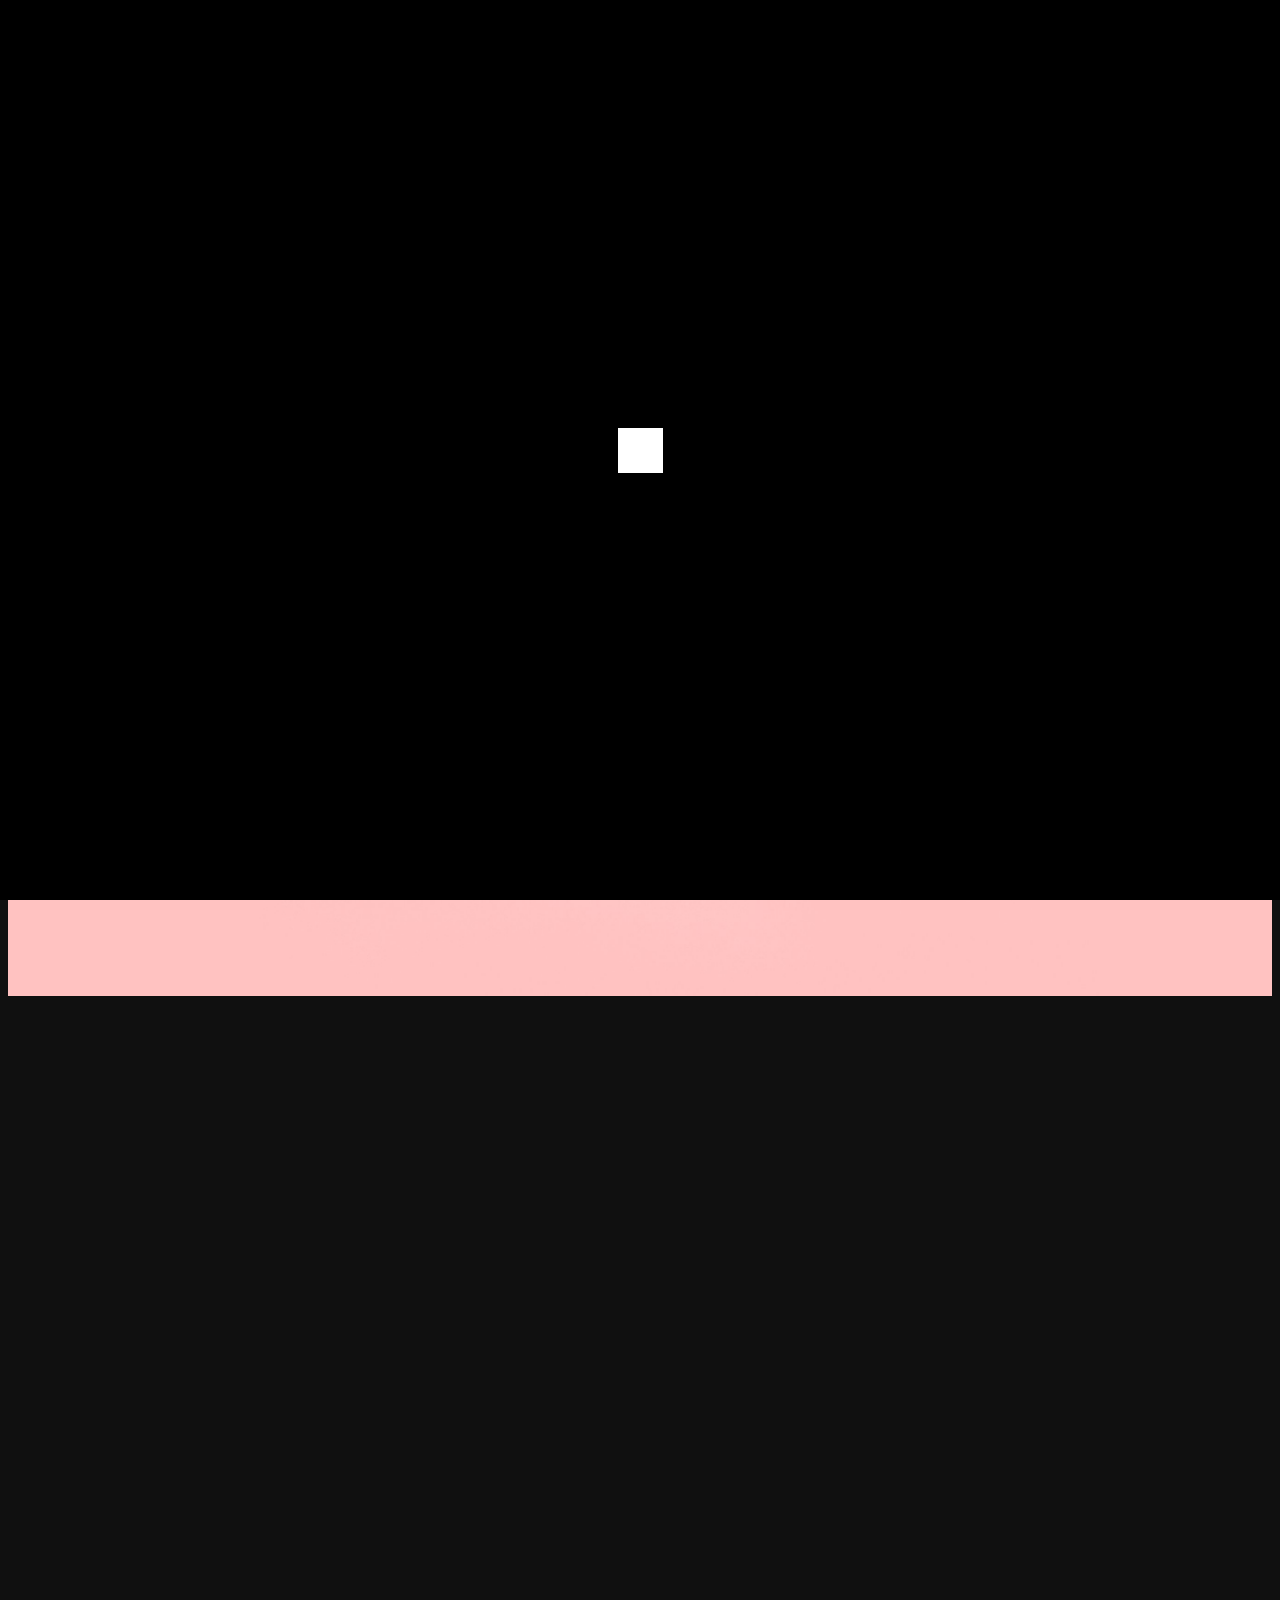
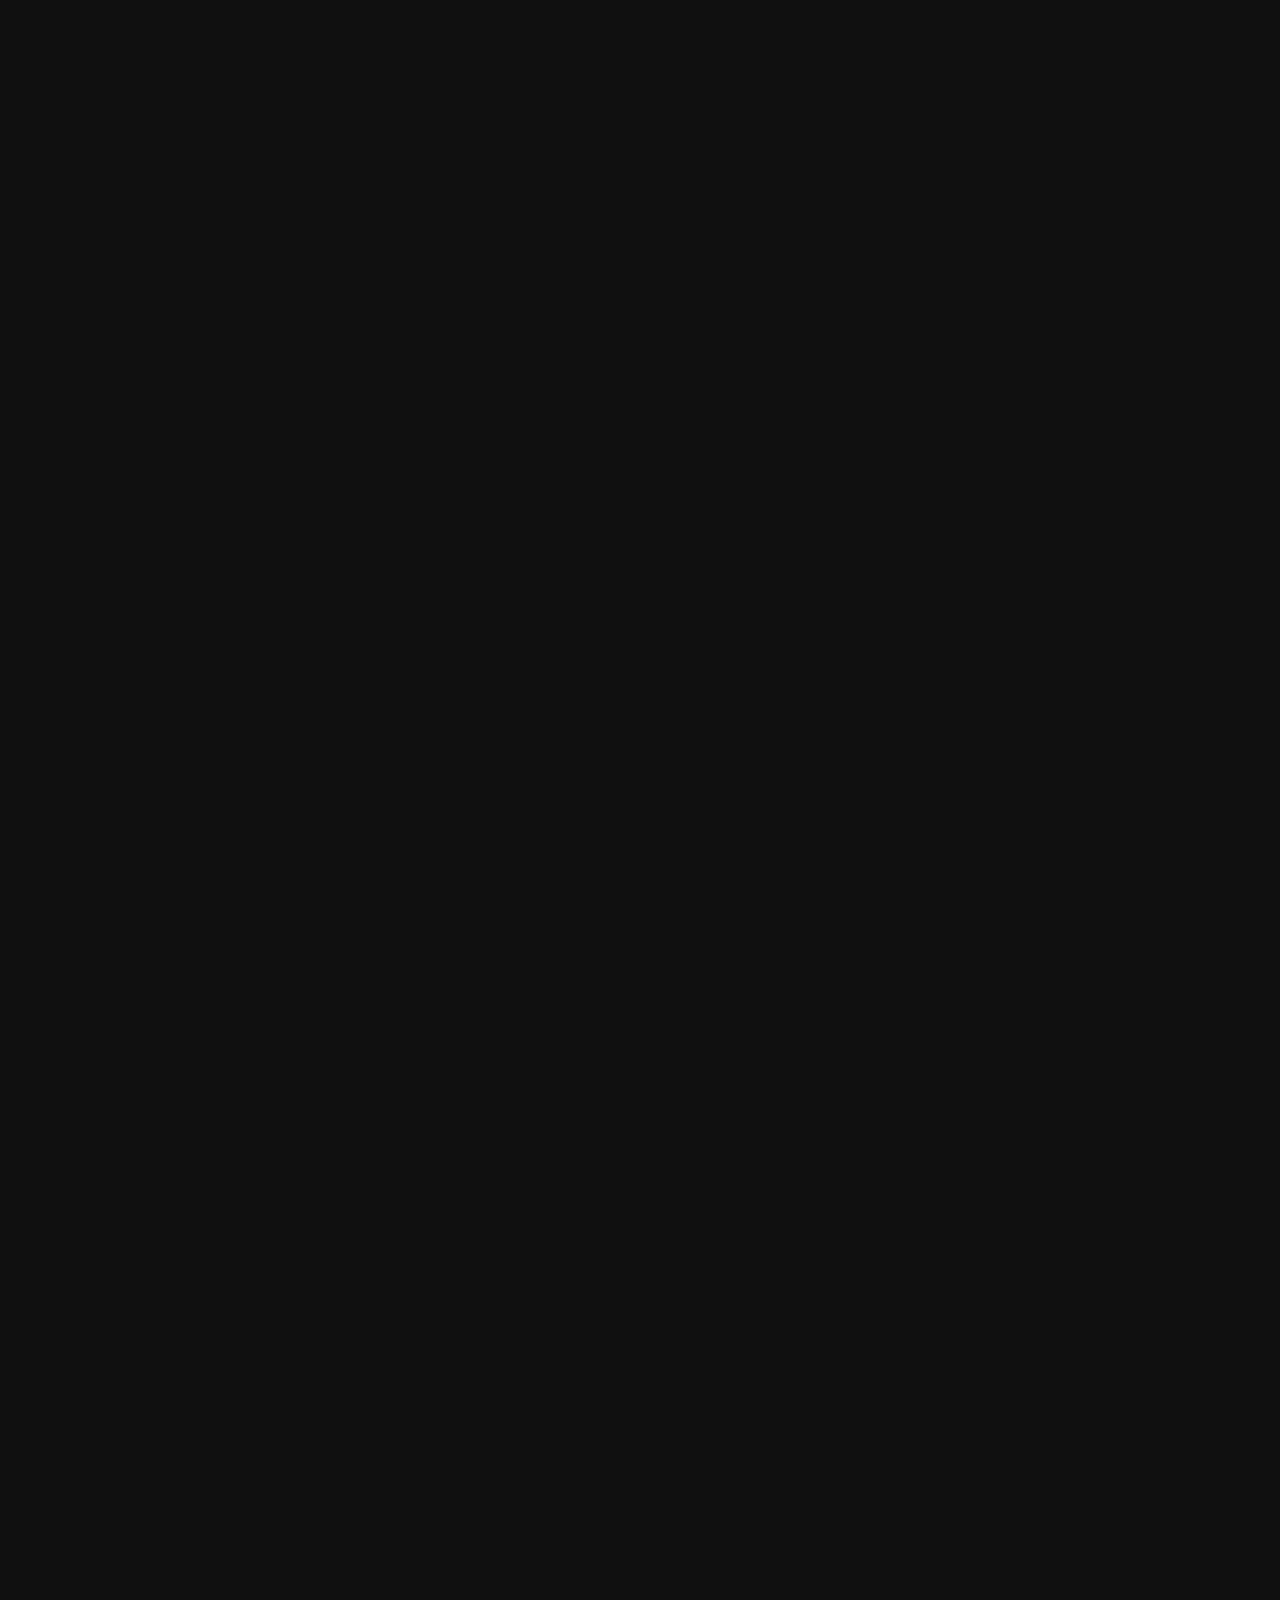
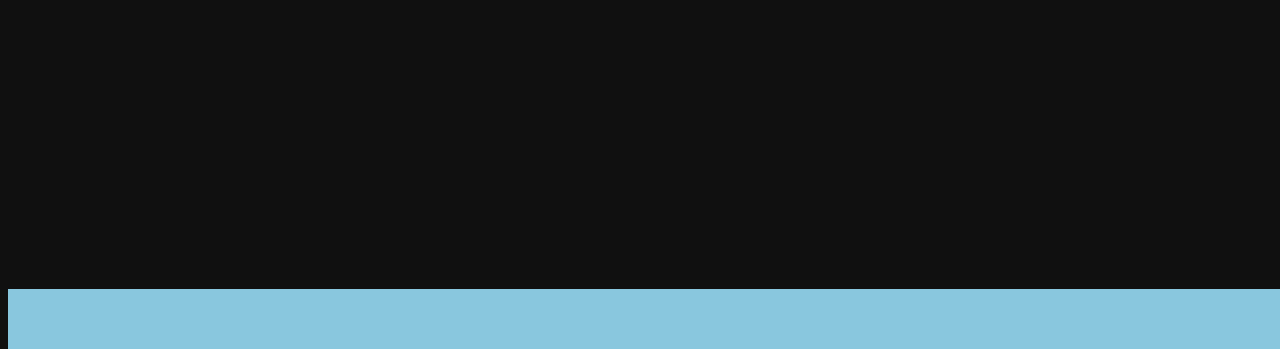
<file: index.html>
<!DOCTYPE html>
<meta charset="utf-8">
<html>
    <head>
        <meta name=”viewport” content=”width=device-width, initial-scale=1”>
        <script src="https://code.jquery.com/jquery-3.3.1.js"></script>
        <script src="practice.js"></script>
        <script src="https://code.jquery.com/jquery-3.3.1.js"></script>
        <link rel="stylesheet" href="./practice.css">
        <meta name="viewport" content="width=device-width,initial-scale=1.0">
        <link href="https://fonts.googleapis.com/css2?family=Coiny&display=swap" rel="stylesheet">
        </head>
  <body>
      <div class="wrapper">
      <div class="loading">
          <div class="block">
              <div class="loading_content">
                <div class="circle"></div>
                <div class="circle"></div>
                <div class="circle"></div>
                <div class="circle"></div>
                <div class="circle"></div>
                <div class="circle"></div>
                <div class="circle"></div>
                <div class="circle"></div>
                <div class="circle"></div>
              </div>
            </div>
          </div>

<div class="header">
  <div class="header_text1">
    <a href="./profile/index.html">Profile</a>
  </div>
  <div class="header_text2">
    <a href="./profile/index.html">Example</a>
  </div>
  </div>
<div class="dd">
  <img src="./img/picture5.jpeg">
</div>

<!-- <section class="thinking">
  <div class="title_text move inview">
    About me
  </div>
  <div class="pan">
    <div class="pan_picture">
      <p>
        <img src="./img/picture3.jpeg" width="540px" height="420px">
      </p>
    </div>
    <div class="pan_text move inview">
      こんにちは。獨協大学法学部の大塚です。
      別名大塚マドモアゼルだったり、阿吽スタンペンジャミンとか呼ばれています。<br>
      大学在学時代はOBOG訪問100人したり、将来的に地球を滅ぼしたいブログを書いたり、ベンチャーの社長に取材したり、受託会社でデザイナーやったりしていました。
      </div>
  </div>
  <div class="">
  </div>-->
<!-- </section> -->
<section class="can move inview">
  <div class="title move inview">
    can
  </div>
  <div class="writing move inview">
    　<div class="icon_first">

    </div>
    <div class="writing_text">
        フリーランスとしてwantedly運用、取材記事を執筆。

    </div>
  </div>
  <div class="irasuto move inview">
    <div class="icon_second">

    </div>
    <div class="irasuto_text">

        コーディング含めたWEBデザイン等できるがイラストが一番得意。    </div>
  </div>
  <div class="charange move inview">
    <div class="icon_third">
    </div>
    <div class="charange_text">
      
思いついたらすぐに行動してしまう性格。
    
    </div>
  </div>
  
</section>
<section class="skill_content  move inview">
  <div class="skill_text_title move inview">
    Skill
  </div>
<section class="skill move inview">
   
<div class="skill_text move inview">
<div class="first-text">
  <ul>
  <div class="first-text-title move inview">
    ffff
  </div>
  <div class="skill-bar-wrapper">
      <div class="graph">
          <span class="bar" style="width: 36%;">36%</span>
      </div>
    </ul>
  </div>
</div>
<div class="first-text">
    <ul>
    <div class="first-text-title  move inview">
      ffff
    </div>
    <div class="skill-bar-wrapper">
        <div class="graph">
            <span class="bar" style="width: 36%;">36%</span>
        </div>
        </div>
      </ul>
 
  </div>

  </section>

  <section class="skill2">

  <div class="skill_text">
  <div class="first-text">
    <ul>
    <div class="first-text-title  move inview">
      ffff
    </div>
    <div class="skill-bar-wrapper">
        <div class="graph">
            <span class="bar" style="width: 36%;">36%</span>
      </ul>
    </div>
  </div>
  <div class="first-text  move inview">
      <ul>
      <div class="first-text-title">
        ffff
      </div>
      <div class="skill-bar-wrapper">
          <div class="graph">
              <span class="bar" style="width: 36%;">36%</span>
          </div>
          </div>
        </ul>
    </div>
  </div>
</div>
    </section>

    <section>
       <div class="skill_text_title move inview">
         Work
       </div>
       <div class="picture_first move inview">
          <div class="picture_1">
            <img src="./img/picture4.jpeg" width="380px" height="250px">
          </div>
          <div class="picture_1">
            <img src="./img/picture4.jpeg" width="380px" height="250px">
          </div>
          <div class="picture_1">
            <img src="./img/picture4.jpeg" width="380px" height="250px">
          </div>
      </div>
      <div class="picture_seconds move inview">
          <div class="picture_1">
            <img src="./img/picture4.jpeg"width="380px" height="250px">
          </div>
          <div class="picture_1">
            <img src="./img/picture4.jpeg" width="380px" height="250px">
          </div>
          <div class="picture_1">
            <img src="./img/picture4.jpeg" width="380px" height="250px">
          </div>
      </div>
      </section>
<footer>
  
</footer>
</div>
  </body>
</html>
</file>
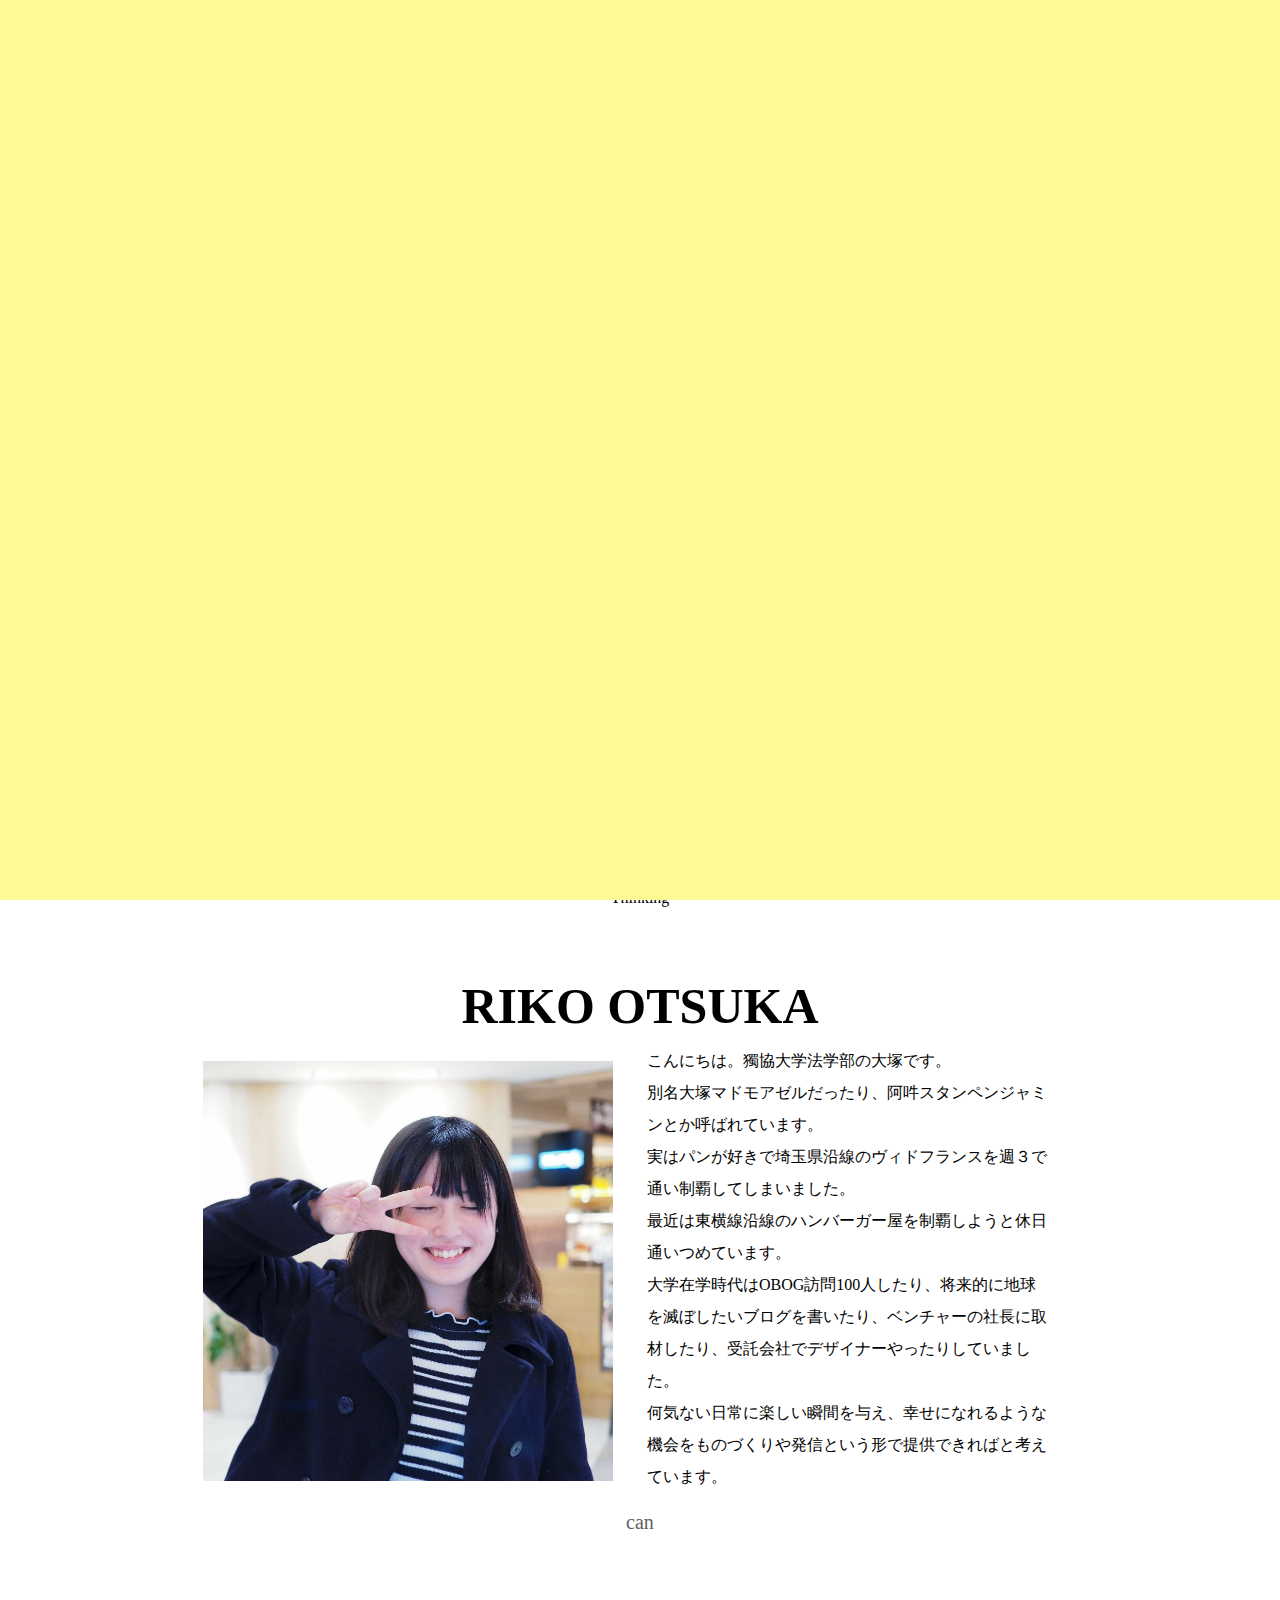
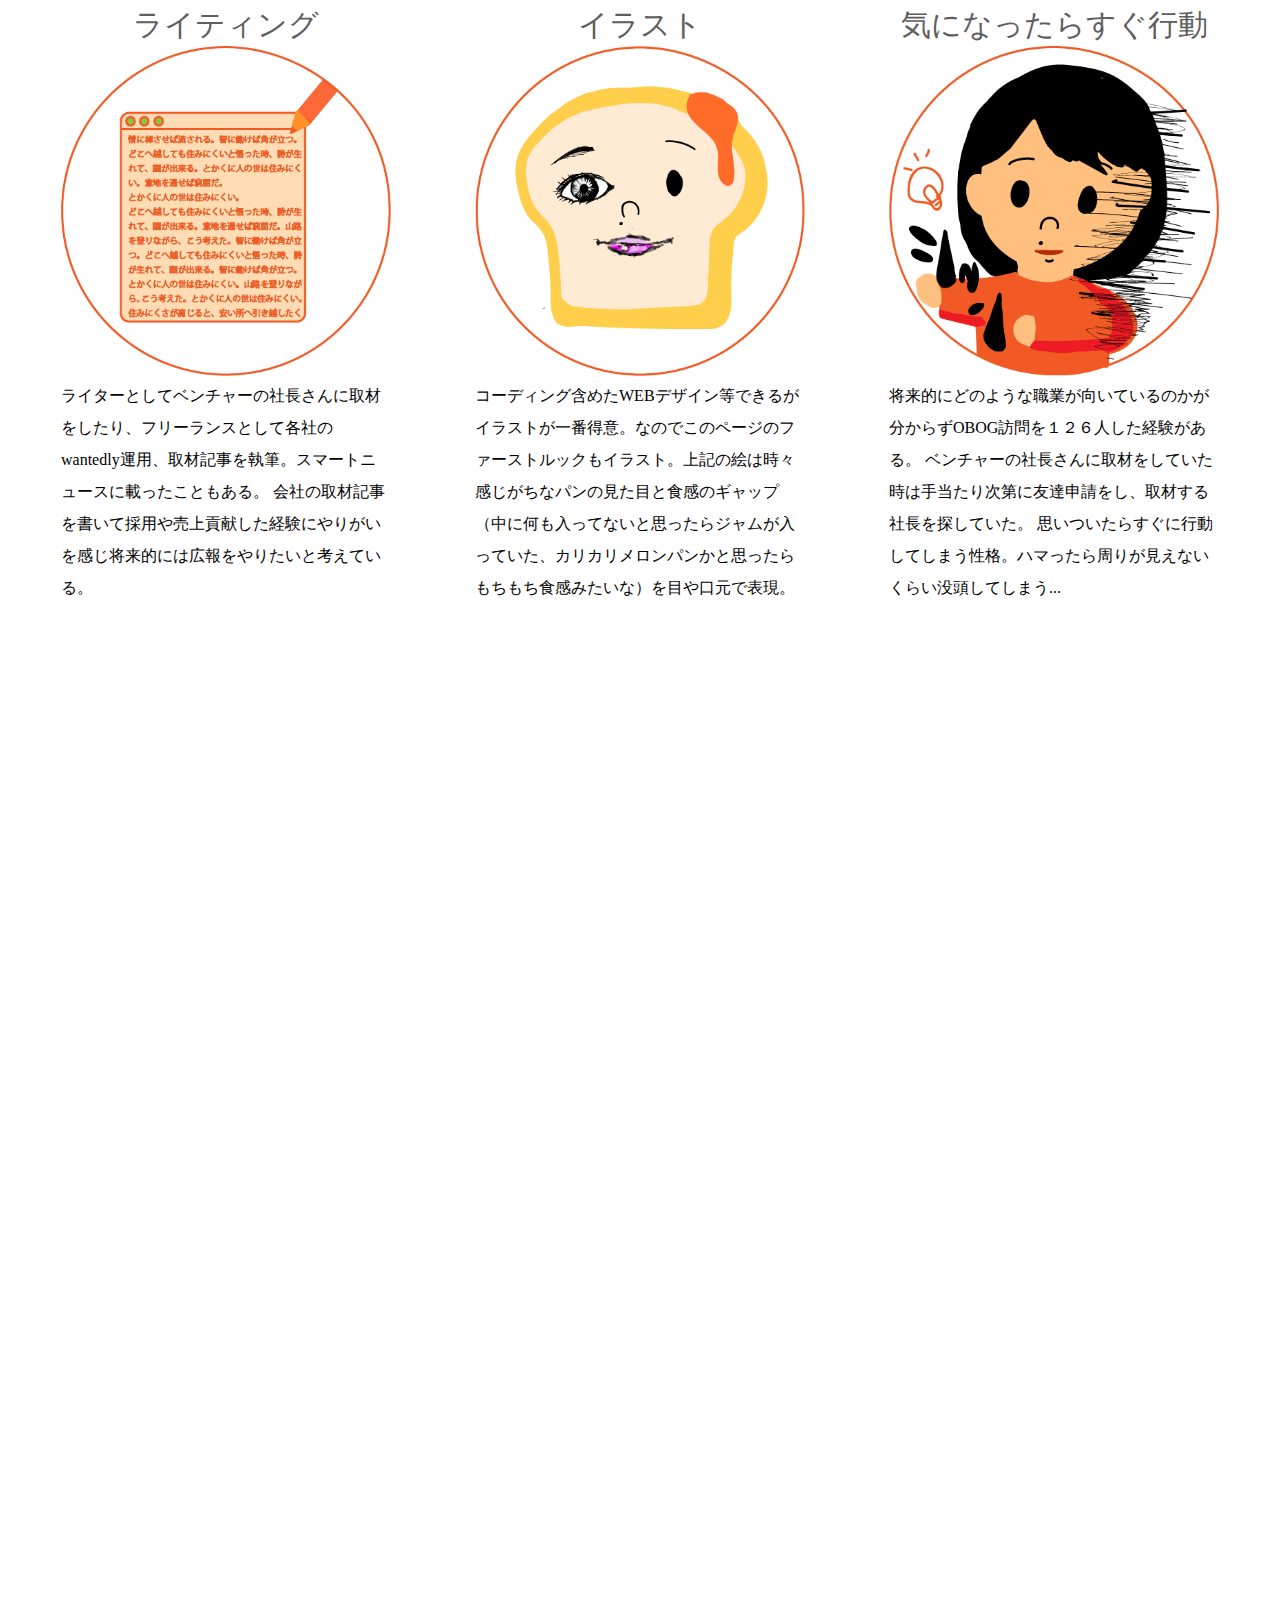
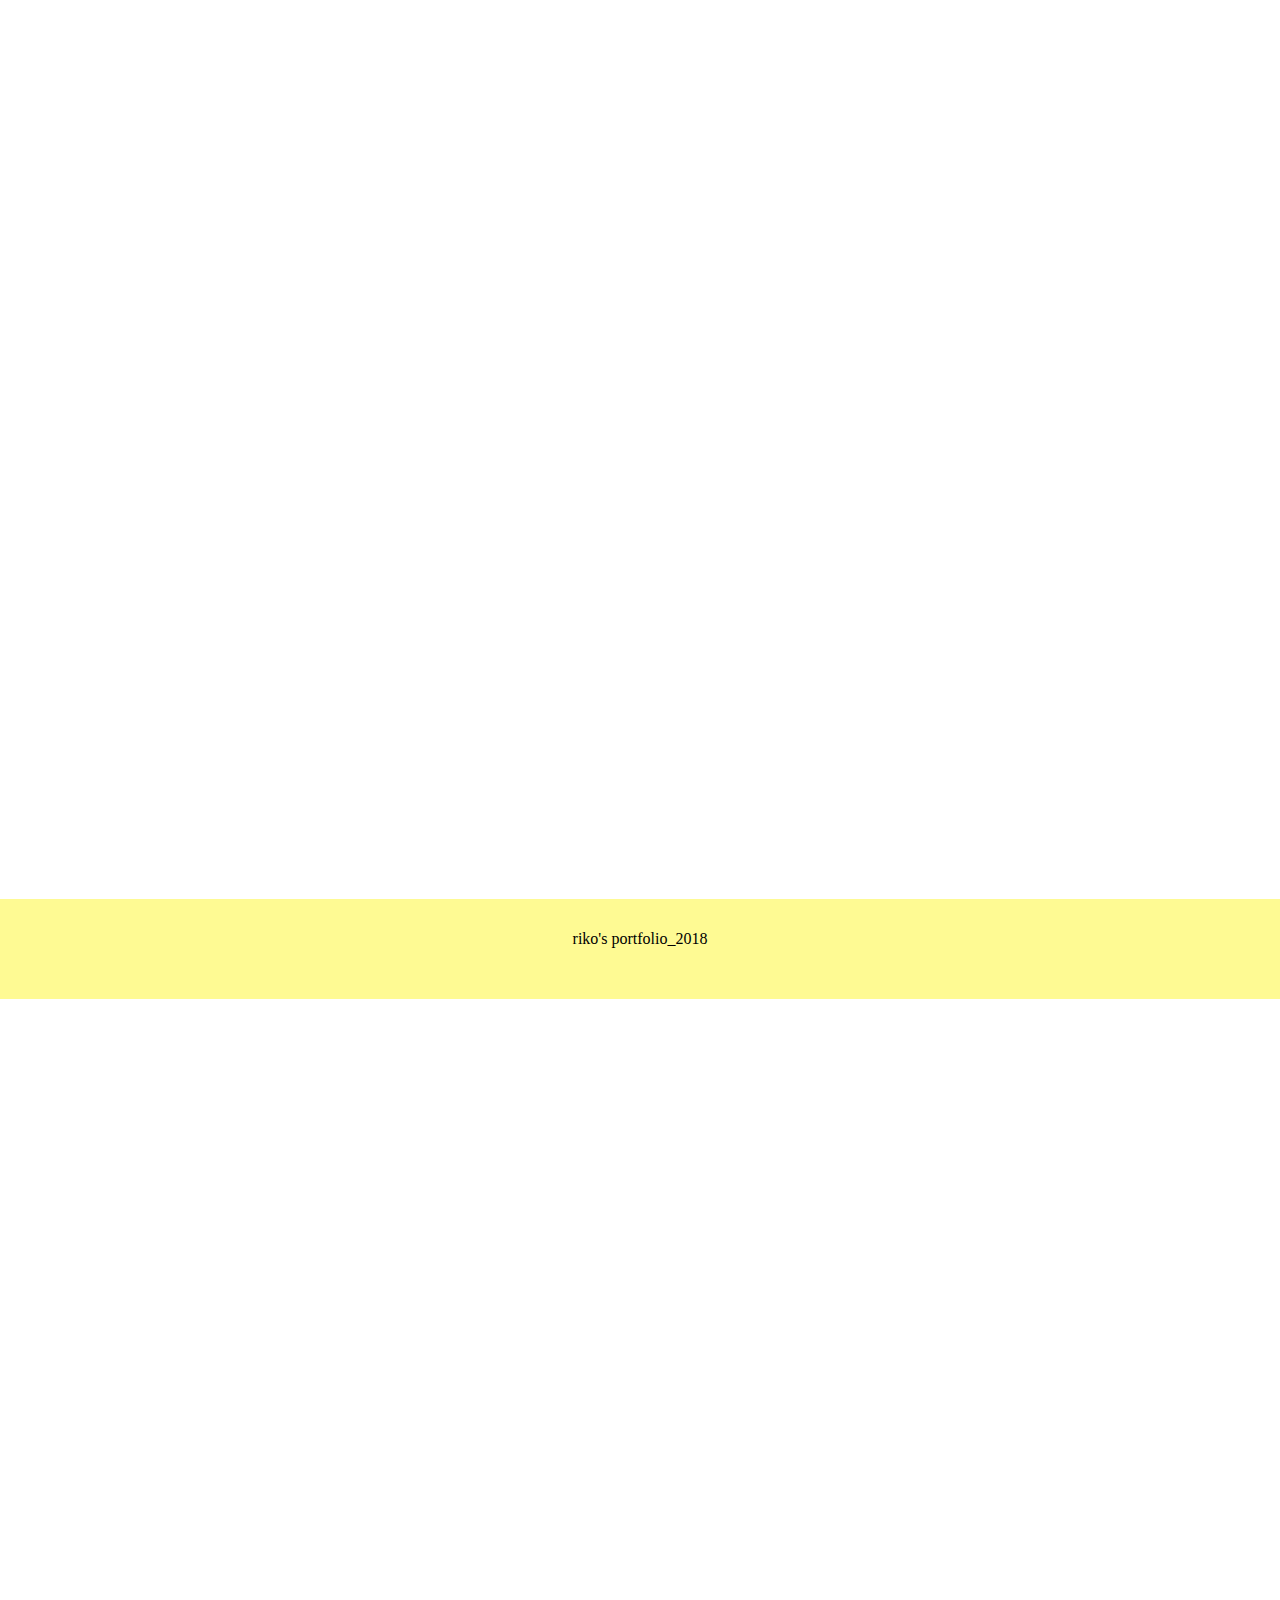
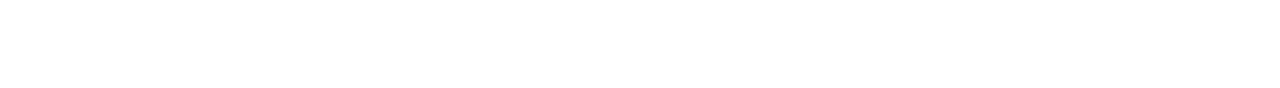
<file: profile/index.html>
<!DOCTYPE html>
<html>
<meta charset="utf-8">

<head>
  <title>RIKO'S PORTFOLIO</title>
  <script src="https://code.jquery.com/jquery-3.3.1.js"></script>
  <script src="./portfolio.js"></script>
  <script src="./jquery.inview.js"></script>
  <meta name="viewport" content="width=device-width, initial-scale=1.0, maximum-scale=1.0, minimum-scale=1.0">
  <meta name="description" content="The HTML5 Herald">
  <link rel="stylesheet" href="./responsive.css">
  <link rel="stylesheet" href="./portfolio.css">
  <link rel="shortcut icon" href="./img/favicon.ico">
</head>
<div class="loading">
  <div class="loader"></div>
</div>

<body>
  <section class="header">
    <nav class="header_title">
      <ul>
        <li><a href="#top">トップ</li></a>
        <li><a href="#profile">プロフィール</li></a>
        <li><a href="#try">今後やりたいこと</li></a>
        <li><a href="#making">作ったもの</li></a>
      </ul>
    </nav>
  </section>
  <section class="copy" id="top">
    <div class="copy_content">
      <img src="img/水玉写真.jpg">
    </div>

  </section>
  <section class="animation_text">
    <svg>
      <text x="0" y="50%">RIKO PORTFOLIO

      </text>
    </svg>
  </section>
  <br>
  <br>
  <br>
  <br>
  <br>
  <br>
  <br>
  <br>
  <section class="thinking">
    <div class="title_text move">
      Thinking
    </div>

    <div class="name_text">
      RIKO OTSUKA
    </div>
    <div class="pan">
      <div class="pan_picture">
        <p>
          <img src="./img/28235249_477281086020417_8225446452373129973_o (1).jpg" width="410px" height="420px">
        </p>
      </div>
      <div class="pan_text move">
        こんにちは。獨協大学法学部の大塚です。<br>
        別名大塚マドモアゼルだったり、阿吽スタンペンジャミンとか呼ばれています。<br>
        実はパンが好きで埼玉県沿線のヴィドフランスを週３で通い制覇してしまいました。<br>
        最近は東横線沿線のハンバーガー屋を制覇しようと休日通いつめています。<br>
        大学在学時代はOBOG訪問100人したり、将来的に地球を滅ぼしたいブログを書いたり、ベンチャーの社長に取材したり、受託会社でデザイナーやったりしていました。
        <br>
        何気ない日常に楽しい瞬間を与え、幸せになれるような機会をものづくりや発信という形で提供できればと考えています。
      </div>
    </div>
    <!--<div class="">
    </div>-->
  </section>

  <section class="can move　move inview">
    <div class="title">
      can
    </div>
    <div class="writing">
      　<div class="icon_first">
        <div class="writing_title">
          ライティング
        </div>
        <img src="./img/ライティング.png" width="330px" height="330px">
      </div>
      <div class="writing_text">
        ライターとしてベンチャーの社長さんに取材をしたり、フリーランスとして各社のwantedly運用、取材記事を執筆。スマートニュースに載ったこともある。
        会社の取材記事を書いて採用や売上貢献した経験にやりがいを感じ将来的には広報をやりたいと考えている。
      </div>
    </div>
    <div class="irasuto">
      <div class="icon_second">
        <div class="writing_title">
          イラスト
        </div>
        <img src="./img/イラスト.png" width="330px" height="330px">
      </div>
      <div class="irasuto_text">
        コーディング含めたWEBデザイン等できるがイラストが一番得意。なのでこのページのファーストルックもイラスト。上記の絵は時々感じがちなパンの見た目と食感のギャップ（中に何も入ってないと思ったらジャムが入っていた、カリカリメロンパンかと思ったらもちもち食感みたいな）を目や口元で表現。
      </div>
    </div>
    <div class="charange">
      <div class="icon_third">
        <div class="writing_title">
          気になったらすぐ行動
        </div>
        <img src="./img/やりたいことはやる.png" width="330px" height="330px">
      </div>
      <div class="charange_text">
        将来的にどのような職業が向いているのかが分からずOBOG訪問を１２６人した経験がある。
        ベンチャーの社長さんに取材をしていた時は手当たり次第に友達申請をし、取材する社長を探していた。
        思いついたらすぐに行動してしまう性格。ハマったら周りが見えないくらい没頭してしまう...
      </div>
    </div>
    </div>
  </section>
  <section class="work move" id="making">
    <div class="title move">
      Making
    </div>
    <div class="design move">
      <div class="container">
        <div class="work_design move1">
          <a href="./eating_run.html"><img src="./img/application.png" width="450px" height="320px"></a>
          <div class="title_making">
            <h3>eating run</h3>
            <p>アプリ</p>
          </div>
        </div>
        <div class="work_design move2">
          <a href="./EC_site.html"><img src="./img/c7d6eb0069684d569f643c87c949fc9e_23_1280.jpg" width="450px"
              height="320px"></a>
          <div class="title_making">
            <h3>ECサイト</h3>
            <p>WEBコーディング</p>
          </div>
        </div>
      </div>
      <div class="container">
        <div class="work_design move3">
          <a href="./obog.html"><img src="./img/1ba6fd1404934358b0bc272ba17b3dcb_30_1280.jpg" width="450px"
              height="320px"></a>
          <div class="title_making">
            <h3>OBOG訪問100人やったら同じことを言っていた</h3>
            <p>記事</p>
          </div>
        </div>

        <div class="work_design move4">
          <a href="https://scrapbox.io/projects/meronpanhanzoum-29926234/invitations/f3059e1195d91bec0b0f7fcb1e9141a3"><img
              src="./img/スクリーンショット 2018-12-26 22.52.14.png" width="450px" height="320px"></a>
          <div class="title_making">
            <h3>開発（デザイン）記事アウトプット</h3>
            <p>scrapbox</p>
          </div>
        </div>
        <div class="container">
          <div class="work_design move5">
            <a href="https://rikotsuka.github.io/rikotsuka/?aa"><img src="./img/oselo.png" width="450px"
                height="320px"></a>
            <div class="title_making">
              <h3>オセロを作った</h3>
              <p>コーディング</p>
            </div>
          </div>
          <div class="work_design move6">
            <a href="https://meronpanhanzoumon.wixsite.com/riko"><img src="./img/イラスト集.jpg" width="450px"
                height="320px"></a>
            <div class="title_making">
              <h3>イラスト集</h3>
              <p>イラスト、キャラデザイン、ボールペン画</p>
            </div>
          </div>
        </div>
        <div class="container">
          <div class="wprk_design move7">
            <a href="http://pannakotta11.hatenablog.com/entry/2017/12/12/060633"><img src="./img/地球を滅ぼしたいブログ.jpg"
                width="450px" height="320px"></a>
            <h3>将来的に地球を滅ぼしたいブログ</h3>
            <p>ブログ</p>
          </div>
        </div>
  </section>
  <footer>
    <div class="footer_name">riko's portfolio_2018</div>
  </footer>
</body>

</html>
</file>
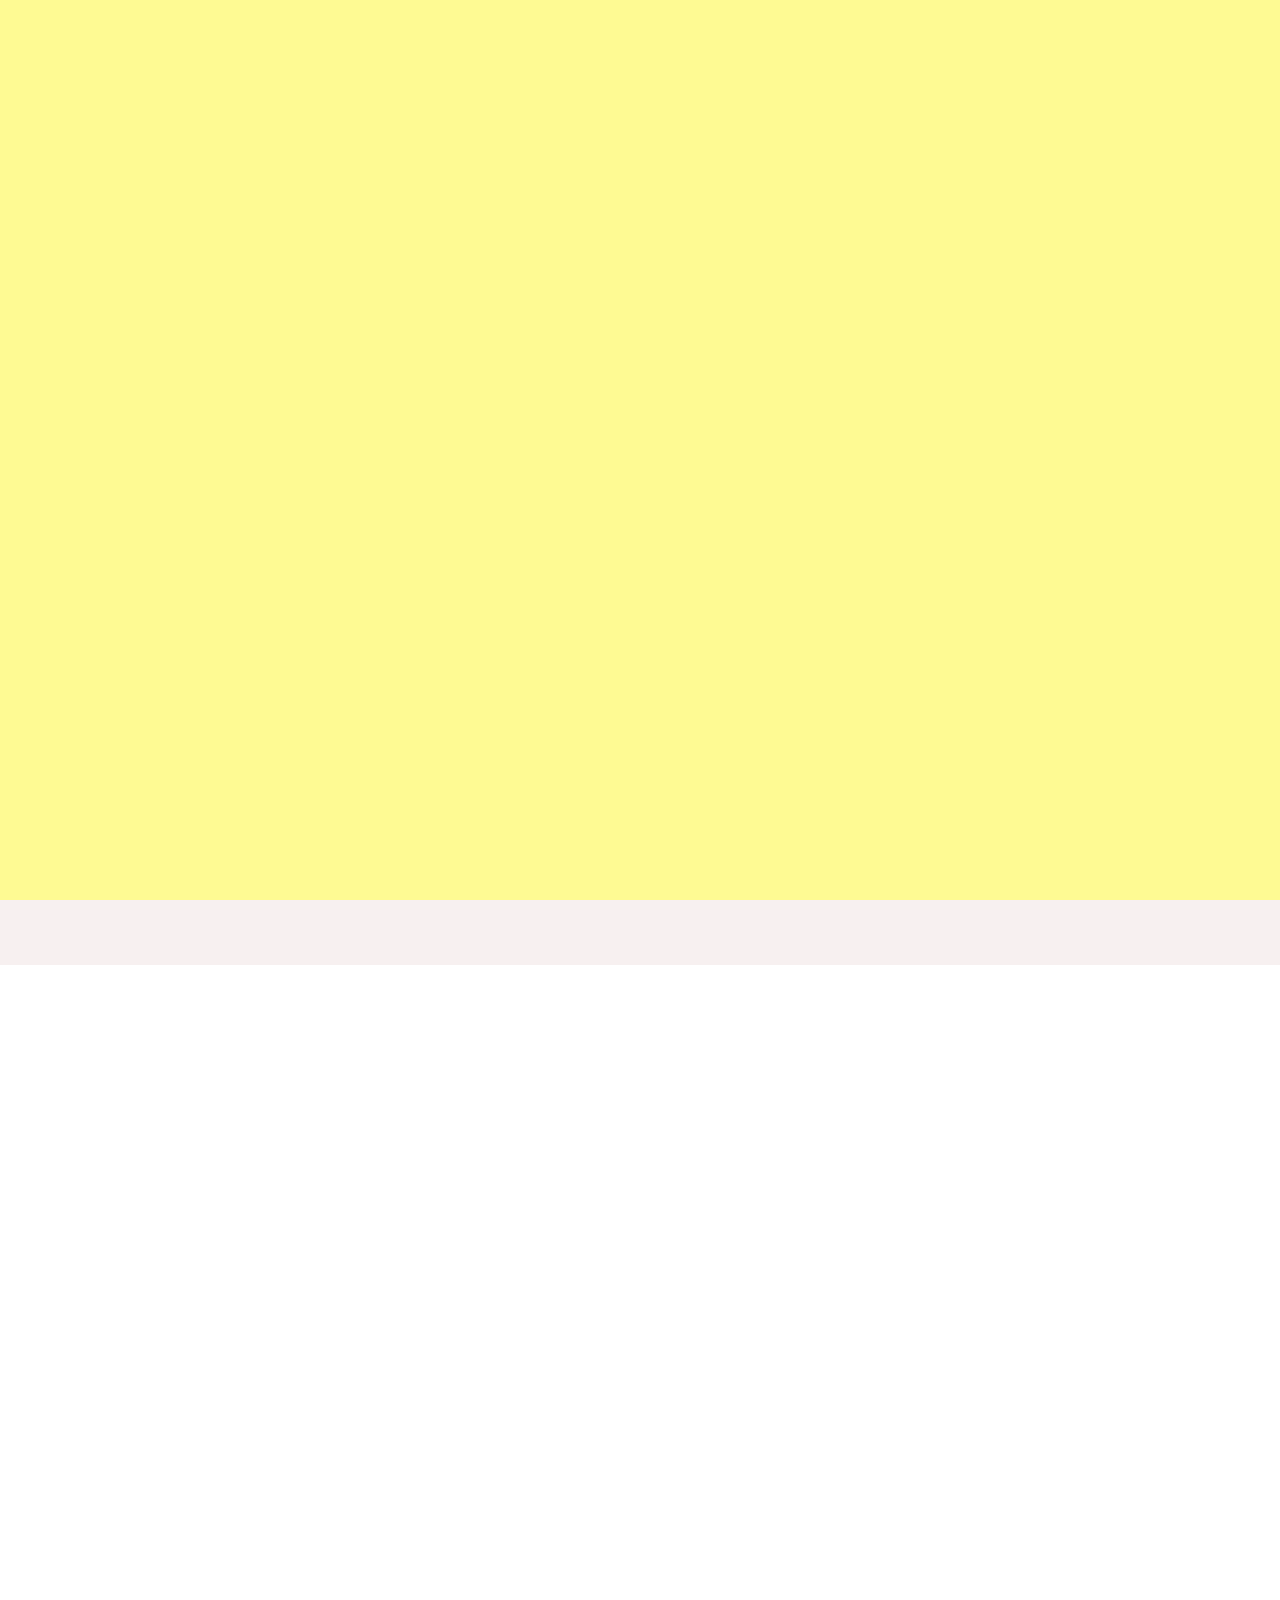
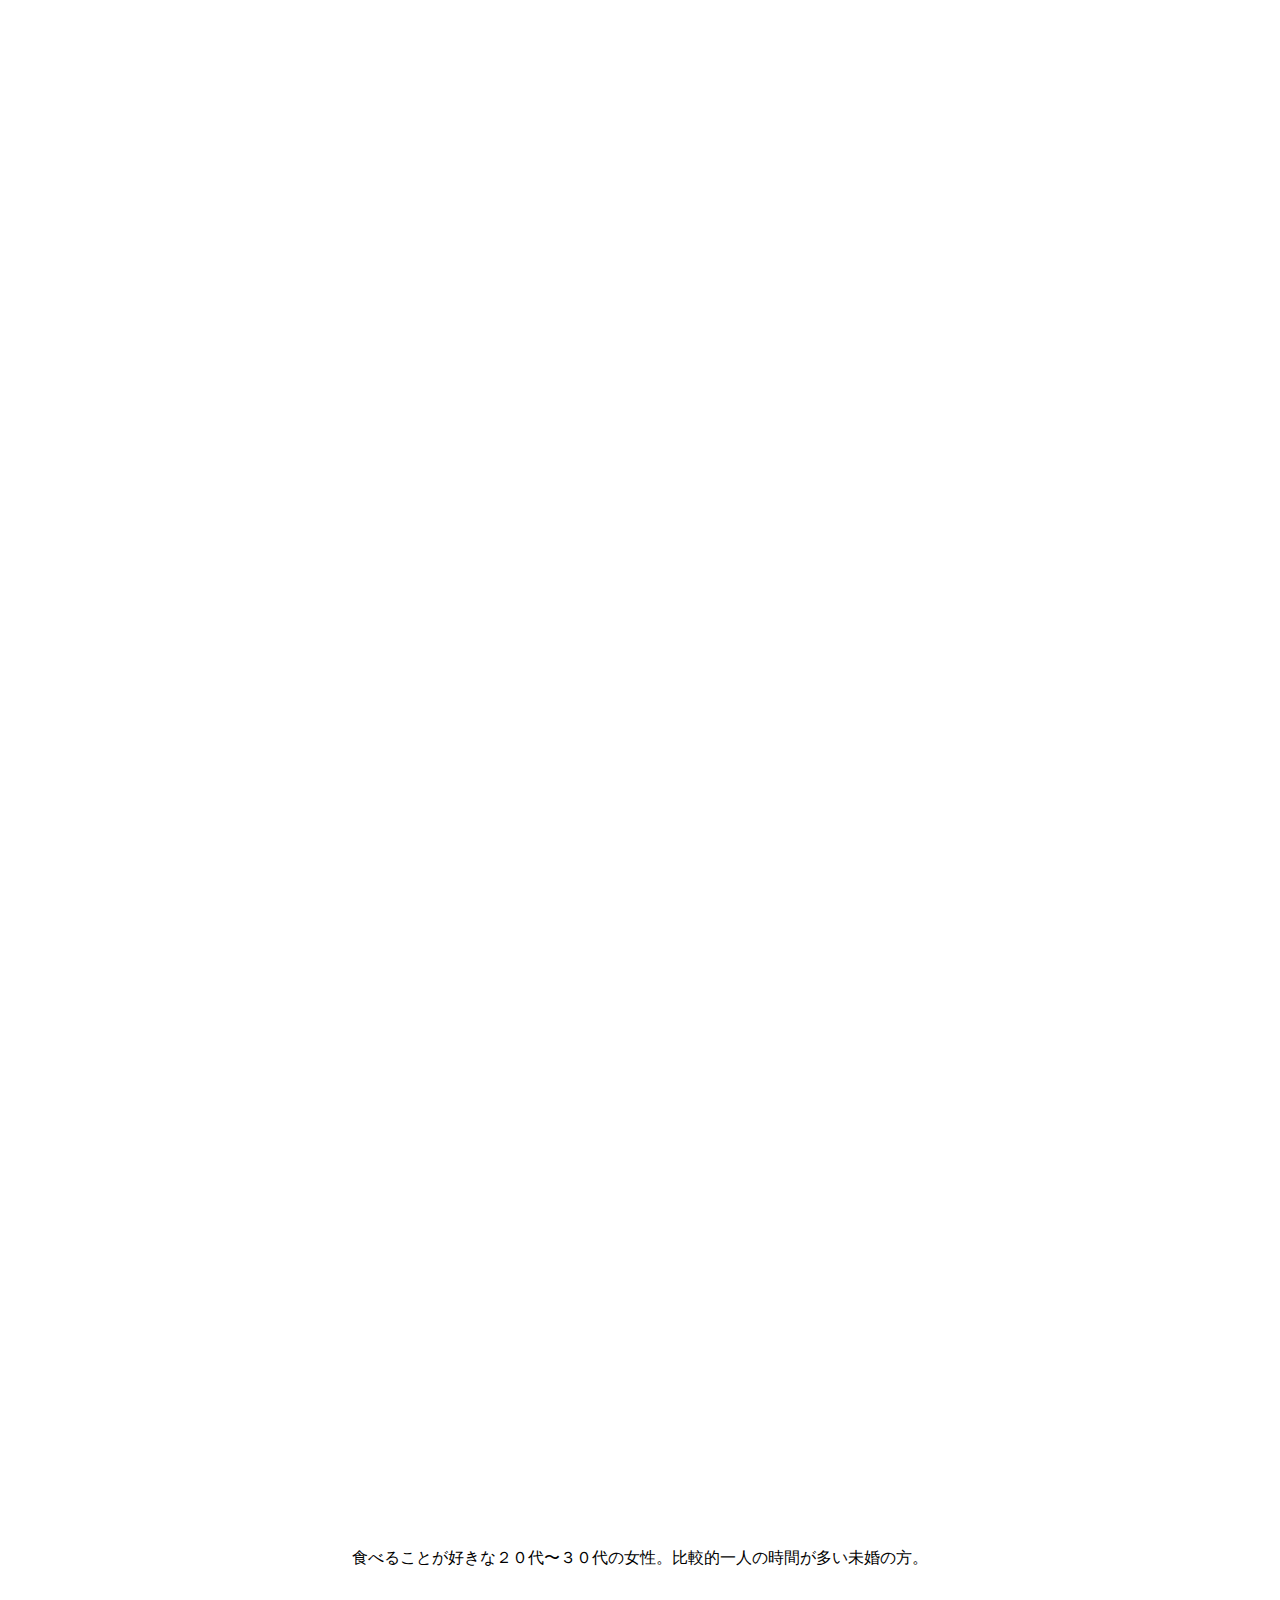
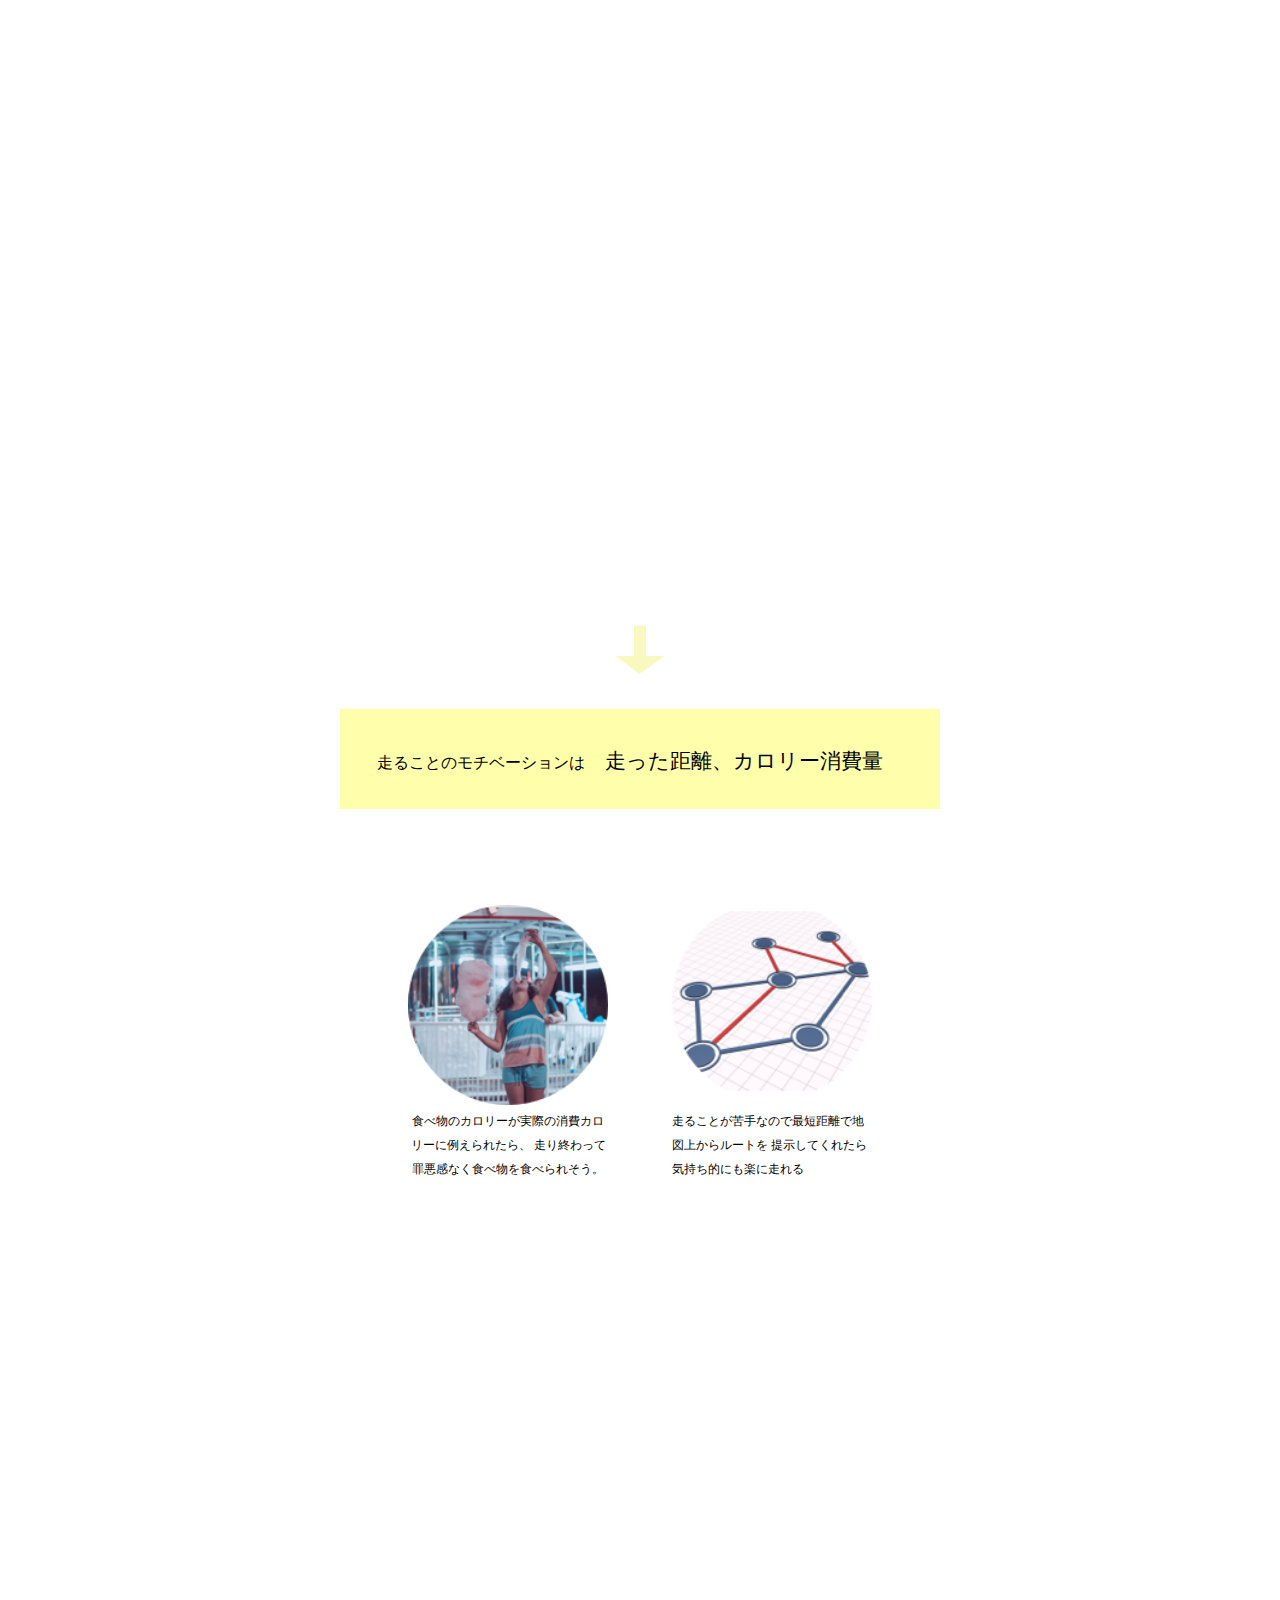
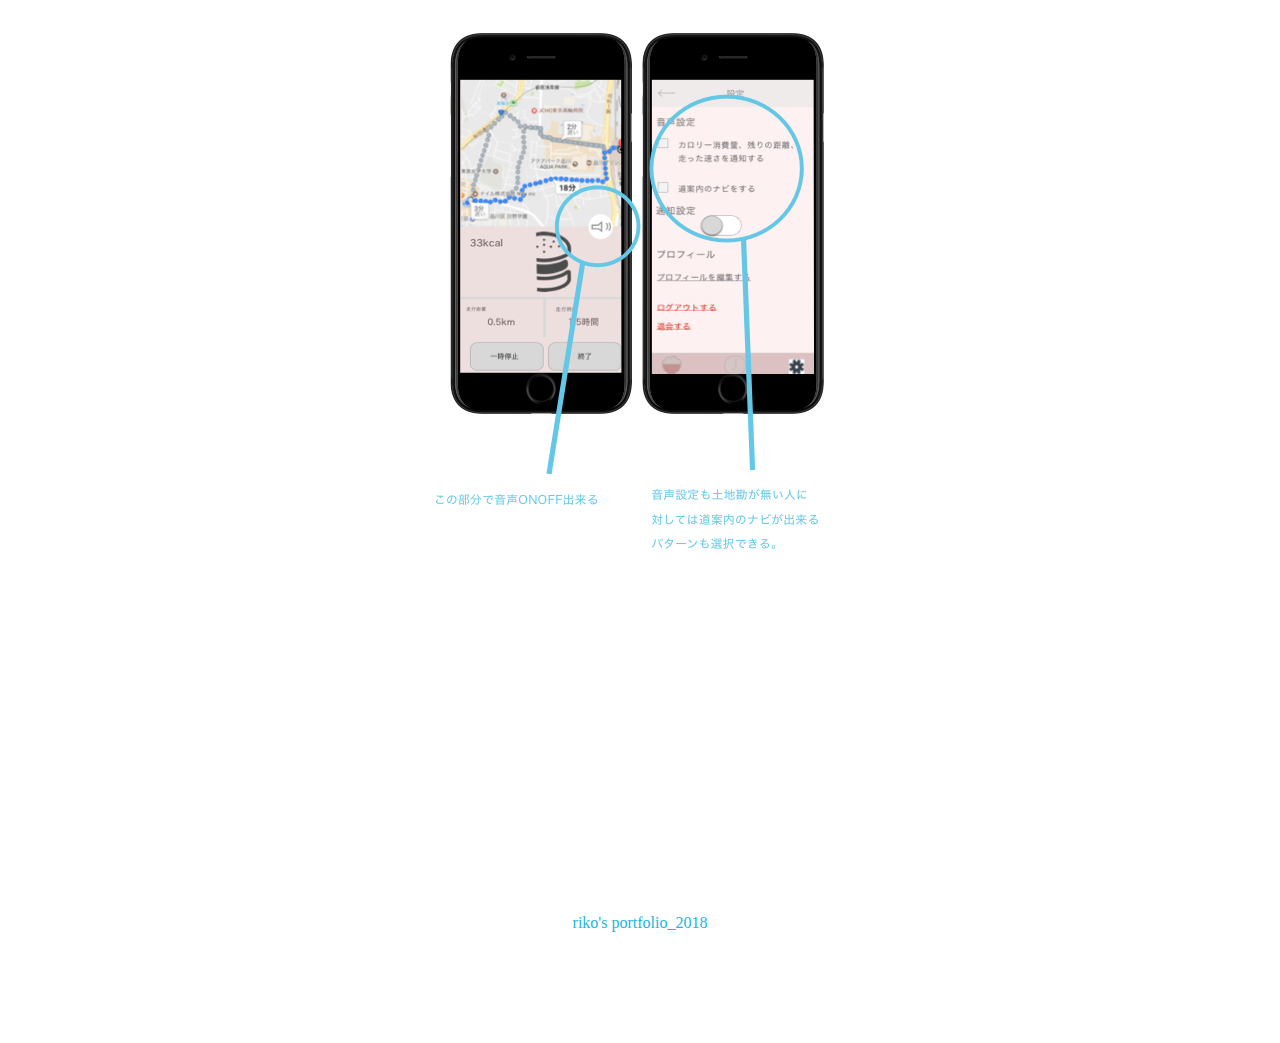
<file: profile/eating_run.html>
<!DOCTYPE html>
<html>
<meta charset="utf-8">
<head>
  <title>RIKO'S PORTFOLIO</title>
  <script src="https://code.jquery.com/jquery-3.3.1.js"></script>
  <script src="portfolio.js"></script>
  <script src="jquery.inview.js"></script>
  <meta name="viewport" content="width=device-width, initial-scale=1.0, maximum-scale=1.0, minimum-scale=1.0">
  <meta name="description" content="The HTML5 Herald">
  <link rel="stylesheet" href="responsive.css">
  <link rel="stylesheet" href="portfolio.css">
  <link rel="shortcut icon" href="img/favicon.ico">
</head>
<div class="loading">
<div class="loader"></div>
</div>
  <body>
    <section class="header">
      <nav class="header_title">
        <ul>
          <li><a href="./index.html">トップに戻る</li></a>
        </ul>
      </nav>
    </section>

  <section class="eating_run">
     <div class="application_top">
      <img src="img/Group 7@5x.png"width="100%">
     </div>
     </div>
    <section class="explain">
    <div class="title move">
        <div class="title_eating run">
      eating run
      <p>〜食べる！走る！モチベーション爆上げアプリ〜</p>
    </div>
<div class="my_application ">
     <div class="application">
       <img src="img/Group%202@2x.png">
      </div>
     <div class="application2 ">
      <img src="img/aoo.png">
     </div>
     </div>
    <div class="explain_text move">
      食べることが好きだけど運動が苦手で太る一方..という方々の悩みを克服できるアプリです。
      走る時のカロリー消費の表示が食べ物で例えられることで、走り終わってから食べることに対しての罪悪感が減ることを目的としています。
    </div>

    </section>
    <section  class="schedule">
      <div class="title move">
       スケジュール
      </div>
      <div class="plan move">
        <div class="plan1">
          <div class="circle">
        </div>
          調査(ユーザーインタビュー等)
        </div>
        <div class="plan2">
          <div class="circle2">
        </div>
          ページの要素をまとめる
        </div>
        <div class="plan3">
          <div class="circle3">
        </div>
         ワイヤー、UI設計
        </div>
        <div class="plan4">
          <div class="circle4">
        </div>
          デザイン設計
        </div>
        <div class="plan5">
          <div class="circle5">
        </div>
         UX設計、プロトタイプ
        </div>
        <div class="plan6">
        <img src="img/flag.png"width="50px">完成！
        </div>
      </div>
    </section>
    <br>
    <section class="target">
      <div class="title move">
       ターゲット
      </div>
      <div class="target_picture move">
      <img src="img/target.png"width="500px"height="500px">
      </div>
      <div class="target_text">
        食べることが好きな２０代〜３０代の女性。比較的一人の時間が多い未婚の方。
      </div>
    </section>
    <section class="trouble">
      <div class="title move">
       ターゲットの悩み
      </div>
      <div class="trouble_text move">
        <nav>
        <ul>
        <li><span>最近会社から帰るのが夜遅くになってしまい、ストレスのせいか、
        暴飲暴食してる。体重が増えてばっかり。</span></li>
        <li><span>走りたいけどモチベーションが上がらない…走っても苦しかない。</span></li>
        <li><span>会社の周りに飲食店がいっぱいあって巡るのが楽しくて..
        つい食事制限もできず、ダイエットのモチベも上がらない。</span></li>
      </ul>
      </nav>
    </div>
    </section>
    <section class="motivation">
      <div class="title move">
       解決アイデア
      </div>
      <div class="motivation_text move">
        何かを続けるには<p>「モチベの維持」</p>が重要
      </div>
      <div class="motivation_content">
      <div class="motivation_content_picture">
        <img src="img/矢印.png"width="50px"height="50px">
      </div>
      <div class="motivation_text2">
        走ることのモチベーションは<p>走った距離、カロリー消費量</p>
      </div>
      <br>
      <div class="motivation_text3">
      　<div class="motivation_text_content move">
        どうしたら食べることが好きな人が走るモチベに繋げられるか？
      </div>
      <div class="motivation_pear">
      <div class="motivation_reason">
        <div class="motivation_text_reason_picture">
          <img src="img/eating.png"width="200px"height="200px">
        </div>
        <div class="motivation_text_reason">
        食べ物のカロリーが実際の消費カロリーに例えられたら、
        走り終わって罪悪感なく食べ物を食べられそう。
        </div>
      </div>
      <div class="motivation_reason2">
        <div class="motivation_text_reason_picture2">
          <img src="img/最短距離@2x.png"width="200px"height="200px">
        </div>
        <div class="motivation_text_reason2">
        走ることが苦手なので最短距離で地図上からルートを
              提示してくれたら気持ち的にも楽に走れる
      </div>
    </div>
    </div>
  </div>
  </section>
    <section class="point">
      <div class="title move">
        良かった点
      </div>
    　 <div class="point_text move">
      実際に日常的に走っている人からフィードバックをもらえたこと。直接話しを聞かなければ気が付かない<p>「走る時にはスマホを見ない」</p>ことも気が付かなかった。そこから走った距離や、消費したカロリー等を「音声」で知らせてくれる機能等も追加し、
      直接ユーザーから話を聞くことは重要なことだと改めて気がついた。
    </div>
      <div class="point-text_picture">
        <img src="img/goodpoint.png">
      </div>
      <div class="title move">
        苦労した点.
      </div>
    　 <div class="point_text move">
      スケジュール通りに進めることが難しかった。最初、ページの要素が絞れていない状態でワイヤーの下書きを始めてしまったので時間がかかってしまった。今後お仕事する時にも計画的に進めていかなければならないので計画を立てて、
      期日までに終わるか逆算してきちんと考えられるように克服していきたい。
    </div>
    </section>

    <footer>
      <div class="footer_name">riko's portfolio_2018</div>
    </footer>
  </html>
  </body>
</file>
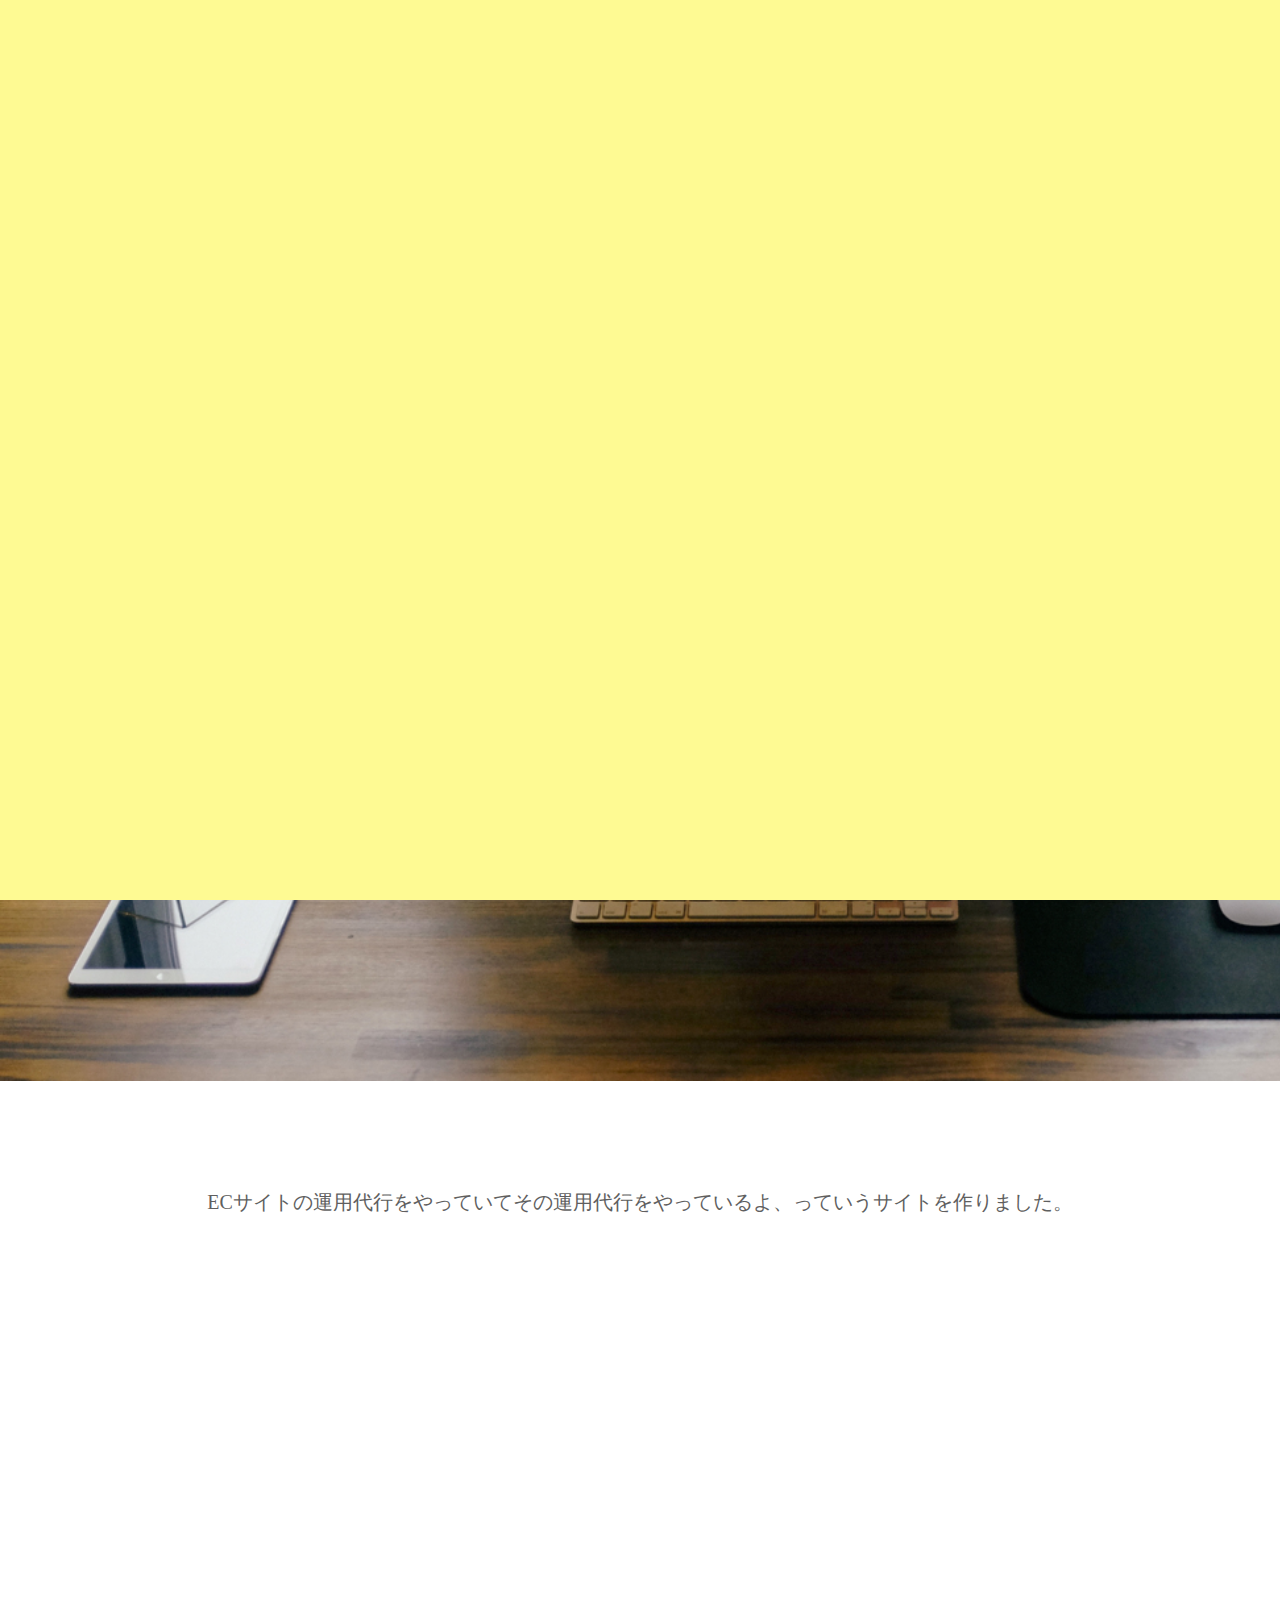
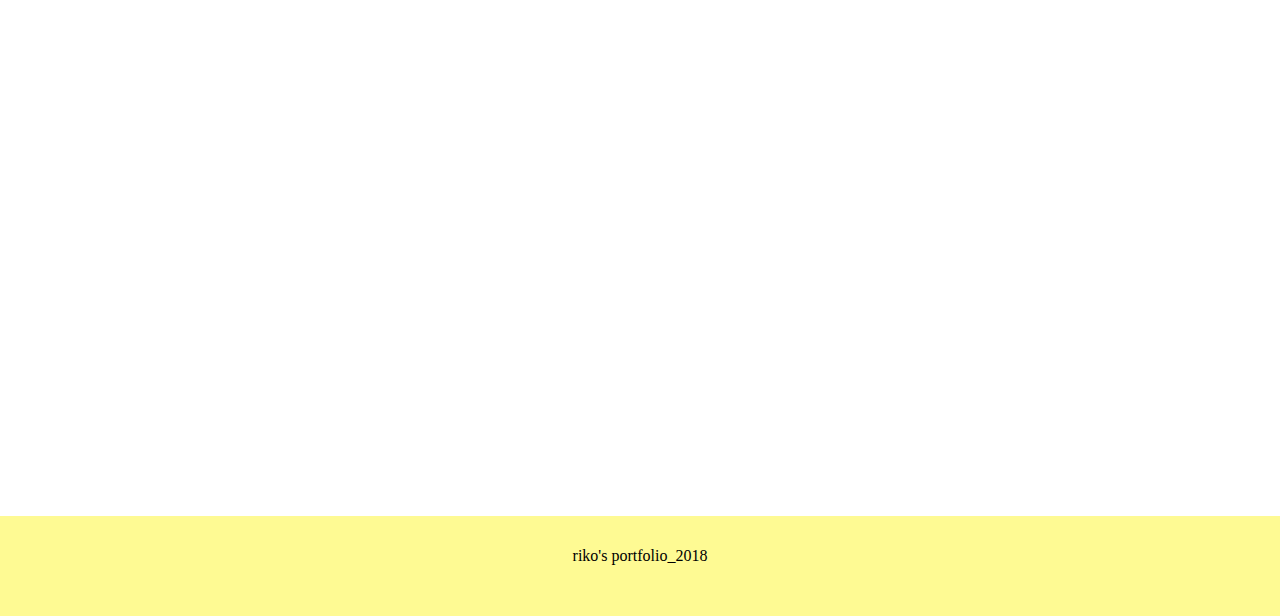
<file: profile/EC_site.html>
<!DOCTYPE html>
<html>
<meta charset="utf-8">
<head>
  <title>RIKO'S PORTFOLIO</title>
  <script src="https://code.jquery.com/jquery-3.3.1.js"></script>
  <script src="portfolio.js"></script>
  <script src="jquery.inview.js"></script>
  <meta name="viewport" content="width=device-width, initial-scale=1.0, maximum-scale=1.0, minimum-scale=1.0">
  <meta name="description" content="The HTML5 Herald">
  <link rel="stylesheet" href="responsive.css">
  <link rel="stylesheet" href="portfolio.css">
  <link rel="shortcut icon" href="img/favicon.ico">
</head>
<div class="loading">
<div class="loader"></div>
</div>
  <body>
    <section class="header">
      <nav class="header_title">
        <ul>
         <li><a href="./index.html">トップに戻る</li></a>
        </ul>
      </nav>
    </section>
   <section class="EC">
      <div class="ec_site_picture move">
        </div>
        <br>
        <br>
        <br>
        <br>
        <br>
        <br>
     <div class="title">
       ECサイトの運用代行をやっていてその運用代行をやっているよ、っていうサイトを作りました。
      </div>
      <div class="title move">
          使った言語
      </div>
      <div class="skill_set move">
       <img src="img/skill.png">
        </div>
      </div>
    </section>
      <section class="thinking">
      <div class="title move">
          気をつけたこと
        </div>
      <div class="thinking_ec_site">
      <div class="ec_site_content move">
        実装できるデザインに擦り合わせるため定期的に話し合いをし、
        デザイナーさんと共同作業を意識できた。
      </div>
        <div class="ec_site_content move">
        もしデザインが変更される時も他の人が見やすく全体の構造が分かるように心がけた。
        </div>
      </div>
     </section>

     <a href="https://shopify.swimmy.co/" class="square_btn move">サイトはこちらから！</a>

     <footer>
       <div class="footer_name">riko's portfolio_2018</div>
     </footer>
  </html>
  </body>
</file>
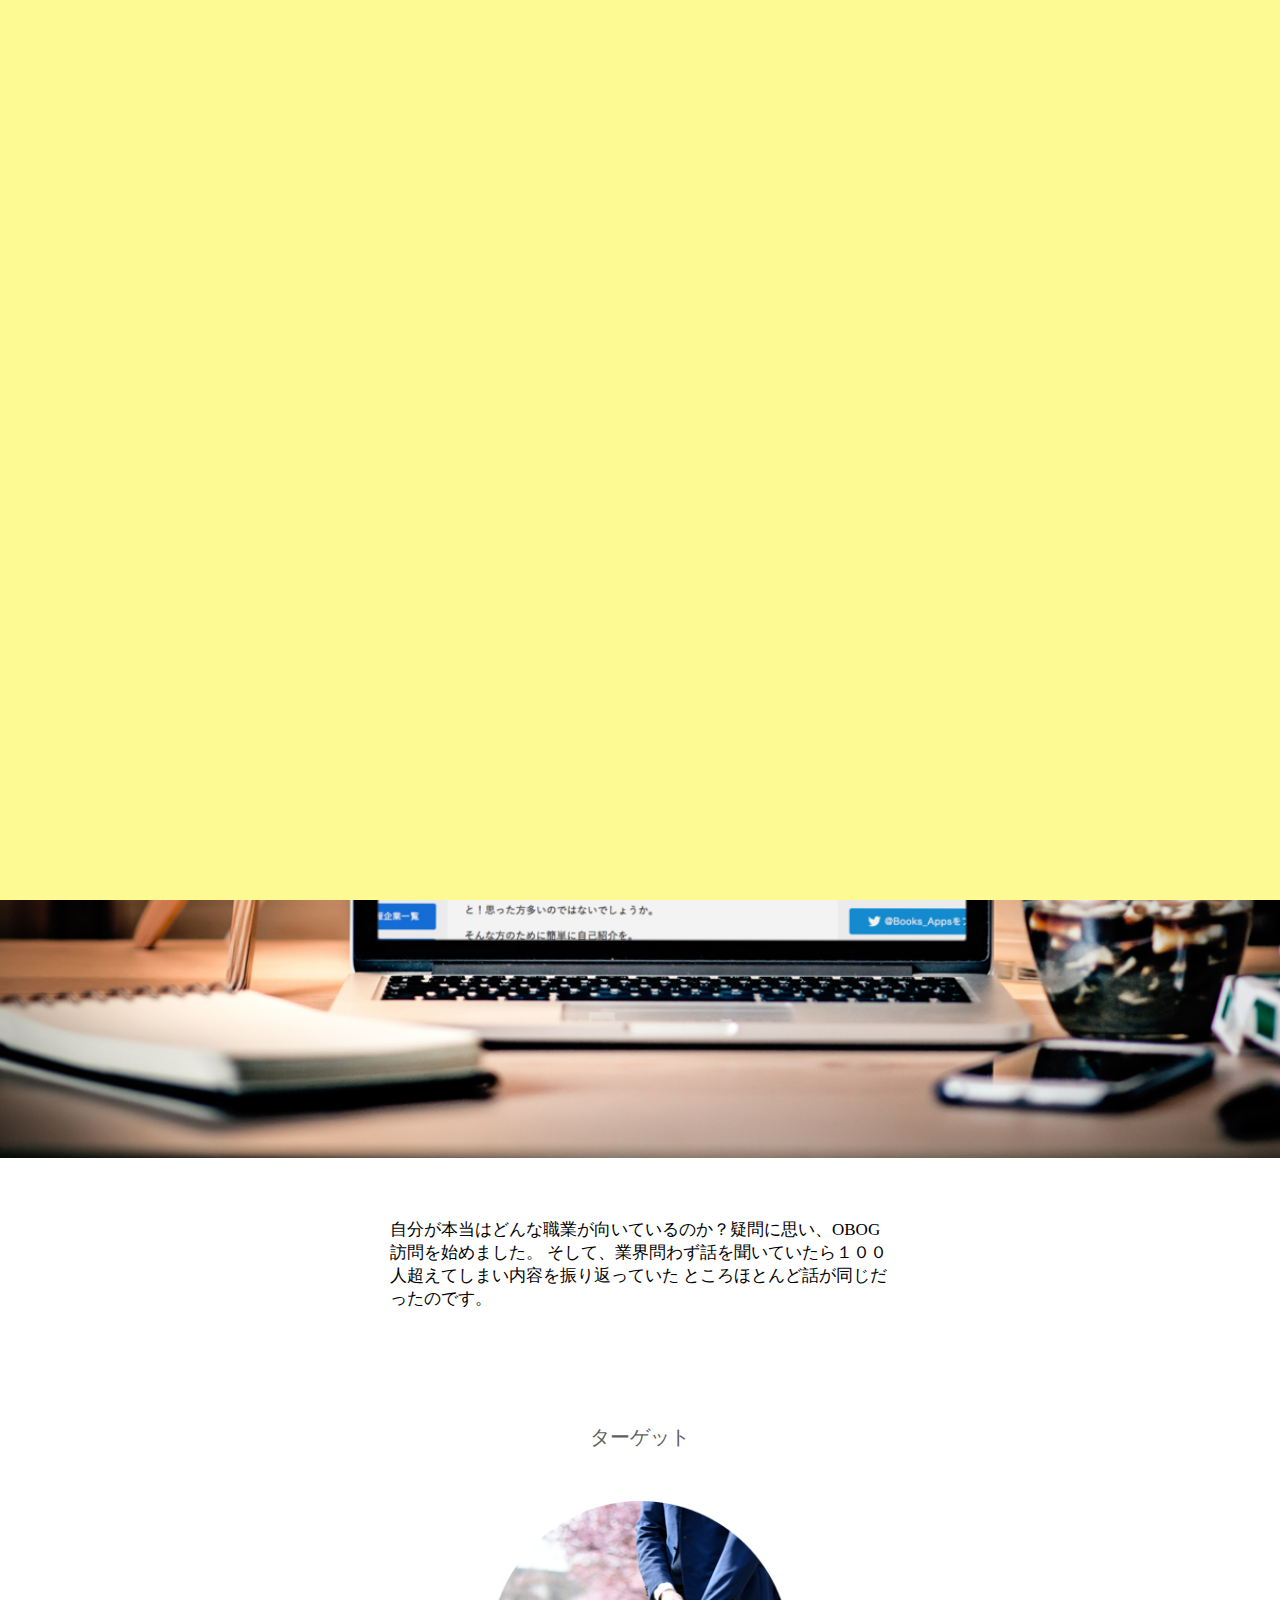
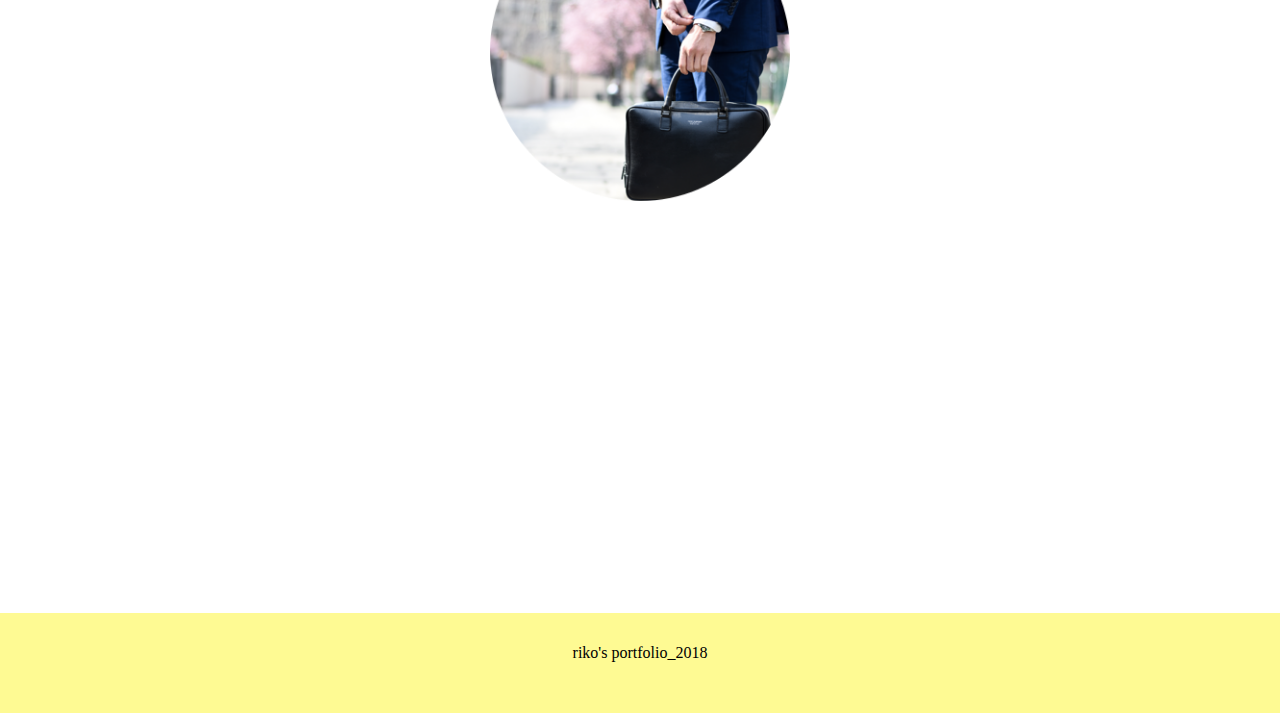
<file: profile/obog.html>
<!DOCTYPE html>
<html>
<meta charset="utf-8">
<head>
  <title>RIKO'S PORTFOLIO</title>
  <script src="https://code.jquery.com/jquery-3.3.1.js"></script>
  <script src="portfolio.js"></script>
  <script src="jquery.inview.js"></script>
  <meta name="viewport" content="width=device-width, initial-scale=1.0, maximum-scale=1.0, minimum-scale=1.0">
  <meta name="description" content="The HTML5 Herald">
  <link rel="stylesheet" href="responsive.css">
  <link rel="stylesheet" href="portfolio.css">
  <link rel="shortcut icon" href="img/favicon.ico">
</head>
<div class="loading">
<div class="loader"></div>
</div>
<body>
  <section class="header">
    <nav class="header_title">
      <ul>
        <li><a href="./index.html">トップに戻る</li></a>
      </ul>
    </nav>
  </section>
  <section class="eating_run move">
    <div class="title move">
      OGOB訪問１００人しました。
    </div>
    <div class="obog_picture move">
    </div>
    <div class="obog_content move">
      自分が本当はどんな職業が向いているのか？疑問に思い、OBOG訪問を始めました。
      そして、業界問わず話を聞いていたら１００人超えてしまい内容を振り返っていた
      ところほとんど話が同じだったのです。
    </div>
    <br>
    <br>
    <br>
    <div class="title move">
      ターゲット
    </div>
    <div class="obog_target_picture move">
      <img src="img/OBOG2.png"width="300px"height="300px">
    </div>
    <div class="obog_target_content move">学生に対してOBOG訪問の壁を取っ払うような役割になれたら。<p>あと、社会人の方に対してはOBOG訪問はこのようなものなのか！と知るきっかけづくり
     や実際に学生に就活が学生生活に関して質問された時に他の人はどのように答えているのかの参考になれればなぁ、と思い書きました。</p>
    </div>
  </section>
  <a href="https://blog.tinect.jp/?p=33594" class="square_btn move">記事はこちらから！</a>
  <footer>
    <div class="footer_name">riko's portfolio_2018</div>
  </footer>
</body>
</html>
</file>
<file: practice.css>
html { box-sizing: border-box; } 
body{
  background:#101010;
}
.loading {
  position: fixed;
  width: 100vw;
  height: 100vh;
  top: 0px;
  left: 0px;
  background:#000000;
  z-index: 9999;
  display: flex;
  justify-content: center;
  align-items: center;
}
.block {
  width: 200px;
  height: 200px;
  display: flex;
  align-items: center;
  justify-content: center;
}
.move.inview{
  opacity : 0;
  transform: translateY(20px);
  transition: all 3s;
}
/* .header_text1 {
  display: inline-block;
  padding: 0.6em 2em;
  margin: 0 0 1em;
  background: #fff;
  border: 0.1875em solid #333;
  color: #333;
  cursor: pointer;
  transition: all 0.3s ease 0s;
}
.header_text1:hover {
  background: #333;
  color: #fff;
} */
.header_text1 {
  display: inline-block;
  position: relative;
}
.header_text1::after {
  position: absolute;
  content: '';
  bottom: 0;
  left: 0;
  width: 0;
  height: 1px;
  background: #2196F3;
  transition: all 0.3s ease 0s;
}
.header_text1:hover {
  cursor: pointer;
}
.header_text1:hover::after {
  width: 100%;
}

.header_text2 {
  display: inline-block;
  position: relative;
}
.header_text2::after {
  position: absolute;
  content: '';
  bottom: 0;
  left: 0;
  width: 0;
  height: 1px;
  background: #2196F3;
  transition: all 0.3s ease 0s;
}
.header_text2:hover {
  cursor: pointer;
}
.header_text2:hover::after {
  width: 100%;
}





.loading_content{
  width: 45px;
  display: flex;
  flex-wrap: wrap;
}

.circle {
  width: 15px;
  height: 15px;
  background-color: #ffffff;
  margin: auto;
  animation-name: loading;
  animation-duration: 1.5s;
  animation-iteration-count: infinite;
}
  :nth-child(1) {
    animation-delay: 0.2s;
    text-decoration: none;
    color: white;
    font-size: 22px;
  }
 :nth-child(2) {
    animation-delay: 0.3s;
  }
:nth-child(3) {
    animation-delay: 0.4s;
  }
  :nth-child(4) {
    animation-delay: 0.1s;
  }
  :nth-child(5) {
    animation-delay: 0.2s;
  }
  :nth-child(6) {
    animation-delay: 0.3s;
  }
  :nth-child(7) {
    animation-delay: 0s;
  }
  :nth-child(8) {
    animation-delay: 0.1s;
  }
  :nth-child(9) {
    animation-delay: 0.2s;
  }


@keyframes loading {
  20% {
    transform: scale(0.1);
  }
  40% {
    transform: scale(1);
  }
}

.header {
  z-index: 100;
  height: 60px;
  text-align: right;
  color: wheat;
}
.header_text1 {
    display: inline-block;
    padding: 0px 20px;
}
.header_text2 {
  display: inline-block;
  padding: 0px 20px;
}
.dd img {
  width: auto;
  max-width: 100%;
  height: auto;
  margin: -20px 0px;
}
.dd {
  /* width: 50%; */
  flex-wrap:wrap;
  /* text-align: center; */
  animation-name: fade-in3;
  animation-duration: 5s; 
  animation-timing-function: ease-out; 
  animation-delay: 1s; 
  animation-iteration-count: 1; 
  animation-fill-mode: normal; 
  font-size: 100px;
}


@keyframes fade-in3 {
  0% {
    opacity: 0;
    transform: translate3d(0, 70px, 0);
  }
  100% {
    opacity: 1;
    transform: translate3d(0, 0, 0);
  }
}
@media screen and (max-width:1279px) {
body{
background: blueviolet
}
.dd{
display: block;
}

}
@media screen and (max-width:850px) {
  body{
  background: burlywood;
  }
  }
  .wrapper{
    min-height: 100vh;
    position: relative;/*←相対位置*/
    box-sizing: border-box;/*←全て含めてmin-height:100vhに*/
}

section.can {
  display: block;
  margin: 0 auto;
  text-align: center;
}
.writing {
  display: inline-block;
  margin: 0px 40px;
}
.irasuto {
  display: inline-block;
  margin: 0px 40px;
}
.charange {
  display: inline-block;
  margin: 0px 40px;
}

footer{
    width: 100%;
    background-color: #89c7de;
    color: #fff;
    text-align: center;
    padding: 30px 0;

 position: absolute;/*←絶対位置*/
}
.graph {
  position: relative; /* IE is dumb */
  width: 590px;
  border: 1px solid #207870;
  padding: 2px;
  background:white;
  height: 60px;
}
.graph .bar {
  display: block;
  position: relative;
  background: #409890;
  text-align: center;
  color: #f0ffff;
  height: 60px;
  line-height: 2em;
}
.graph .bar span { position: absolute; left: 1em; }
section.first-text {
  /* margin: 0 auto; */
  text-align: left;
}
section.skill {
    display: inline-block;
}
section.skill2 {
    display: inline-block;
}
.first-text {
  display: inline-block;
  text-align: left;
}
.skill2 ul {
  display: inline-block;
}

.skill_text_title{
  text-align: center;
  font-size: 4em;
  margin: 0 auto;
  font-family: 'Coiny', cursive;
}

.section-skills-divider{
    position: absolute;
    top: 60em;
    left: 50%;
    width: 0.5em;
    height: 65%;
    margin-left: -3px;
    background: #fff;
}
section.skill_content {
  text-align: center;
}
.writing_text {
  width: 400px;
  /* font-size: 16px; */
  text-align: left;
}
.writing_text::before {
  content: "";
  width: 160px;
  height: 160px;
  position: relative;
  display: block;
  background: red;
  margin: 0 auto;
  /* text-align: center; */
  min-width: 10vh;
}
.charange_text::before {
    background: red;
    content: "";
    width: 160px;
    height: 160px;
    display: block;
    margin: 0 auto;
}
.irasuto_text::before {
  background: red;
  content: "";
  width: 160px;
  height: 160px;
  display: block;
  text-align: center;
  margin: 0 auto;
}
.irasuto_text {
  width: 400px;
  /* font-size: 16px; */
  text-align: left;
}
.charange_text {
  width: 400px;
  /* font-size: 16px; */
  text-align: left;
}
.title {
  text-align: center;
  font-size: 4em;
  margin: 0 auto;
  font-family: 'Coiny', cursive;
}
.picture_1 {
  display: inline-block;
  margin: 20px 20px;
}
.picture_first{
  display: block;
  text-align: center;
}
.picture_2 {
  display: inline-block;
  margin: 20px 20px;
}
.picture_seconds{
  display: block;
  text-align: center;
}
</file>
<file: profile/responsive.css>
@media screen and (max-width: 800px){
  .for_picture{
    display: none;
}
}
</file>
<file: profile/portfolio.css>
html,body{margin:0px;}

.move{
    opacity: 0;
    transition: 1s ease;
    transform:translateY(25%);
    animation: all;
}
.pan_text.move.inview {
    margin: 0px 30px;
}
.move.inview{
    opacity: 1;
    transition: 1s ease;
    transform:translateY(0);
    animation: all;
  
    /* visibility:hidden; */
}
.container{ 
    display: block;
}
.work_design.move1{
    display: inline-block;
}
.work_design.move2{
    display: inline-block;
}

.work_design.move3{
    display: inline-block;
}
.work_design.move4{
    display: inline-block;
}
.work_design.move5{
    display: inline-block;
}
.work_design.move6{
    display: inline-block;
}
.work_design.move7{
    display: inline-block;
}
.try_text.move.inview {
    width: 500px;
    margin: 10px auto 100px;
    color: #5F5F5F;
    line-height: 2;
}
section .header{
  display: table;
}


section .header_title {
    display: inline-table;
    width: 100%;
    text-align: right;
    background: #FFF;
    font-size: 12px;
}
section .header_title li{
    display: inline-table;
    padding: 20px 20px;
    font-weight: bold;

}

section .title p{
    font-size: 0.5em;
}
section .design {
      text-align: center;
  }

section .header_title li a{
    text-decoration: none;   
    color: #5F5F5F;
}

section .header img{
    width: 500px;
    height: 500px;
}
text {
    /* 色はお好みで */
    stroke: orange;
    /* 色はお好みで */
    fill: orange;
    /* 文字が大きい方がアニメーションが綺麗なので50pxを指定 */
    font-size: 100px;
    /* 100%だと最後まで表示されないので多めに設定する */
    stroke-dasharray: 150% 150%;
    /* 線が細いほうがアニメーションが綺麗なので0.5pxを指定 */
    stroke-width: 0.5px;
    -webkit-animation: stroke-anim 5s linear;
    animation: stroke-anim 5s linear;
    /*background-image: url("img/水玉写真.jpg");*/
}
@-webkit-keyframes stroke-anim {
  0% {
    /* 100%だと最後まで表示されないので多めに設定する */
    stroke-dashoffset: 150%;
    fill:transparent;
  }
  50% {
    fill:transparent;
  }
  100% {
    stroke-dashoffset: 0%;
    fill:black;
  }
}

@keyframes stroke-anim {
  0% {
    /* 100%だと最後まで表示されないので多めに設定する */
    stroke-dashoffset: 150%;
    fill:transparent;
  }
  50% {
    fill:transparent;
  }
  100% {
    stroke-dashoffset: 0%;
    fill:orange;
  }
}

.copy {
    text-align: center;
    width: 100vw;
    height: 200px;
    transform: all;
    animation:all;

}
.animation_text {
    margin: 20px auto;
    text-align: center;
    font-family: 'Open Sans', sans-serif;
    font-weight: bold;
}
section.thinking {
    text-align: center;
}
.pan {
    display: block;
    margin: 10px 0px;
    text-align: center;
}
.pan_picture {
    display: inline-block;
}
p img {
    display: inline-block;
}
.pan_text {
    display: inline-block;
    width: 400px;
    height: 300px;
    vertical-align: top;
    text-align: left;
    line-height: 2;
}
.name_text {
    margin: 70px auto 10px;
    /* text-align: center; */
    font-size: 50px;
    font-weight: bold;
}
.copy_content img{
    opacity:0.2;
}
svg {
    width: 900px;
    text-align: center;
    margin: 0 auto;
}
/*.copy_content{
     opacity: 0.5;
}*/
.title_text.move.inview {
    z-index: 11111111;
    margin: 270px 100px 0px 100px;
    text-align: center;
}
section.can {
    display: block;
    margin: 0 auto;
    text-align: center;
}
.writing{
    display: inline-block;
    margin:0px 40px;
}
.irasuto{
    display: inline-block;
    margin:0px 40px;
}
.charange{
    display: inline-block;
    margin:0px 40px;
}
.writing_text{
     width:330px;
     text-align: left;
      line-height:2;

}
.writing_title {
    font-size: 30px;
    color: #5E5E5E;
}
.irasuto_text{
     width:330px;
     text-align: left;
     line-height:2;
}
.charange_text{
     width:330px;
     text-align: left;
      line-height:2;
}
/*.copy_content{
     animation: guruguru 8s linear infinite;
    -webkit-animation: guruguru 8s linear infinite;
    -moz-animation: guruguru 8s linear infinite;
    background-repeat: repeat;
}
@-webkit-keyframes guruguru {
  0% { -webkit-transform: translate(-1000px,0px); }
  100% { -webkit-transform: translate(1000px,0) ; }
}*/

section .text {
    top: 30px;
    left: 0px;
    vertical-align: top;
    position: relative;
    opacity: 1.4;
    z-index: 111;
}
section .text_profile {
    width: 530px;
    text-align: center;
    margin: 40px auto;
}
.riko_picture {
    position: relative;
    text-align: center;
    }
section#skill {
    text-align: center;
    margin: 100px 0px;
}

section .title {
    font-size: 20px;
    /* margin-top: 100px; */
    color: #5F5F5F;
    margin:0px 0px 50px;
    text-align: center;
  }

section .work_design1{
    margin: 60px;
    position: relative;
}

section .work_design2{
  margin: 60px;
}

section .work_design3{
  margin: 60px;
}
section .picture {
  display: inline-block;
  position: relative;
}
section#making {
    margin: 70px 0px;
}
section .explain_text {
    width: 800px;
    margin: 0 auto;
    line-height: 3;
}

section footer{
  width:100%;
  height :200px;
  background: #fff;
}


section footer .footer_name{
  color: #19B6E0;
  vertical-align: middle;
  line-height: 10;
}

section .my_application{
  display: block;
  text-align: center;
  background:#fff;
}
.title_eating.run {
    font-size: 40px;
    font-weight: bold;
}
section .explain_text {
    width: 800px;
    margin: 0 auto;
    line-height: 2;
    font-weight: lighter;
    font-size: 0.8em;
    text-align: left;
}
section.text_application {
    width: 680px;
    margin: 0px auto;
    line-height: 2;
    color: #737373;
}
section .application{
    display: inline-block;
}

section .application2{
    display: inline-block;
}

section .application_top{
    display: block;
    width: 100%;
}

section.explain {
    margin: 30px 0px 30px;
}

section.schedule{
    display: table;
    max-width: 800px;
    margin: 0 auto 30px;
    width: 100%;
}

section.trouble {
    margin: 140px 0px;
}
/*.plan p {
    display: inline-block;
    background: #FFFEAA;
    width: 60px;
    height: 60px;
    border-radius: 100px;
    text-align: center;
    line-height: 3;
    position: relative;
    left: -20px;
    font-size: 20px;
}*/

.plan {
    margin: 0px auto;
    text-align: left;
    display: block;
    width: 300px;
    position: relative;
    height: 600px;
    font-size: 20px;
}
.plan6 {
    margin: 30px 0px;
}
.circle {
    display: inline-block;
    /* text-align: right; */
    background: #FFEB3B;
    border-radius: 34px;
    width: 50px;
    height: 50px;
    position: absolute;
    left: -85px;
    top: 40px;
}
.circle2 {
    display: inline-block;
    background: #FFEB3B;
    width: 50px;
    height: 50px;
    position: absolute;
    left: -85px;
    /* top: 0px; */
    margin-top: 30px;
    border-radius: 30px;
}
.circle3 {
    display: inline-block;
    background: #FFEB3B;
    width: 50px;
    height: 50px;
    position: absolute;
    left: -85px;
    /* top: 0px; */
    margin-top: 30px;
    border-radius: 30px;
}
.circle4 {
    display: inline-block;
    background: #FFEB3B;
    width: 50px;
    height: 50px;
    position: absolute;
    left: -85px;
    /* top: 0px; */
    margin-top: 30px;
    border-radius: 30px;
}
.circle5 {
    display: inline-block;
    background: #FFEB3B;
    width: 50px;
    height: 50px;
    position: absolute;
    left: -85px;
    /* top: 0px; */
    margin-top: 30px;
    border-radius: 30px;
}
.plan:before {
    content: "";
    width: 10px;
    height: 470px;
    background: #e2e2d4;
    position: absolute;
    z-index: -111;
    top: 20px;
    left: -65px;
}
.plan.move.inview {
    line-height: 5;
}
.motivation_content {
    background: #FFFEAA;
    width: 600px;
    margin: 0 auto;
}
.riko_picture.move.inview {
    display: inline-block;
    /* width: 400px; */
    margin: 50px 0px;
    
}
.picture text move inview{
    display: inline-block;
}
/*section .biography dt{
    float: left;
    display: inline;
    zoom: 1;
    margin: 7px 10px 3px;
    padding: 3px 5px;
    width: 45px;
    font-family: Arial, Helvetica, sans-serif;
    font-size: 12px;
    font-weight: bold;
    line-height: 14px;
    background-color: #fff;
    border-radius: 2px;
}

section .biography dd{
    float: left;
    display: inline;
    zoom: 1;
    width: 155px;
    margin-top: 7px;
    font-size: 14px;
    line-height: 1.5;
}

section .biography{
    float:left;
    display: inline;
    zoom: 1;
    width:238px;
}*/
.riko_picture move p{
    width: 20px;
    height: 20px;
}

.innner{
    width: 700px;
    margin: 0 auto;
}
section.target {
    text-align: center;
}

section .trouble_text nav {
    width: 600px;
    text-align: left;
    display: block;
    margin: 0 auto;
    line-height: 2;
}
section .text_application {
    width: 548px;
    margin: 10px auto;
    color: #737373;
    font-size: 0.9em;
}
section.motivation {
    margin: 140px 0px;
}
section .motivation_content {
    margin: 30px auto;
    padding: 30px;
    background: #fff;
}
section .motivation_text p {
    display: inline;
}
section .motivation_text {
    text-align: center;
    font-size: 1.5em;
    display: block;
}
section .motivation_text2 {
    background: #FFFEAA;
    width: 600px;
    text-align: center;
    height: 100px;
    line-height: 5;
}
section .motivation_content_picture {
    text-align: center;
    position: relative;
    top: -30px;
}
section .container{
    display: block;
}

section .motivation_pear {
    display: block;
    /* padding: 70px; */
    /* text-align: center; */
    margin-top: 32px;
}
section .motivation_reason {
    width: 200px;
    display: inline-block;
    margin: 0px 30px;
    /* margin: 50px; */
    /* text-align: left; */
}
section .motivation_reason2 {
    width: 200px;
    text-align: left;
    display: inline-block;
    font-size: 12px;
    line-height: 2;
    margin: 0px 30px;
}
section .motivation_text_reason {
    font-size: 12px;
    line-height: 2;
}
section.motivation_text_reason2 {
    font-size: 12px;
    line-height: 2;
}
section .motivation_text_reason_picture {
    display: inline-block;
}
section.motivation_text_reason {
    font-size: 0.8em;
    line-height: 2;
    width: 210px;
}
section.motivation_reason2 {
    width: 270px;
    display: inline-block;
    /* position: relative; */
    /* margin-left: 190px; */
    text-align: left;
}

section.motivation_text_reason2 {
    font-size: 0.8em;
    line-height: 2;
    width: 200px;
}
section .motivation_text2 p{
    display: inline;
    font-size: 1.3em;
    margin: 0px 20px;
}
section .motivation_text3 {
    text-align: center;
    /* margin: 0 auto; */
}

.motivation_text_content {
    color:#5F5F5F;;
}
section .point_text {
width: 600px;
margin: 0 auto;
line-height: 2.5;
}

section .point_text p{
  font-weight: bold;
  display: inline;
}

section .point-text_picture {
    margin: 0 auto;
    text-align: center;
}

section .trouble_text li{
  list-style-type:disc;
}

section .target_text {
    margin: 40px;
}

section .ec_site_picture {
    text-align: center;
    background-image: url(img/ECサイトのやつ.jpg);
    background: cover;
    background-size: cover;
    /* width: 1000px; */
    height: 1000px;
}
.obog_picture.move.inview{
    text-align: center;
    background-image: url(img/OBOG.jpg);
    background: cover;
    background-size: cover;
    /* width: 1000px; */
    height: 1000px;
}
section .skill_set {
    text-align: center;
}
section .thinking_ec_site {
    width: 600px;
    margin: 0 auto;
}
.square_btn {
    position: relative;
    display: inline-block;
    padding: 0.25em 0.5em;
    text-decoration: none;
    color: #5F5F5F;
    background:#FFFAAF;
    border-radius: 4px;
    width: 300px;
    display: block;
    margin: 60px auto;
    height: 70px;
    line-height: 4;
    text-align: center;
}
.square_btn:active {/*押したとき*/
    box-shadow: 0 0 2px rgba(0, 0, 0, 0.30);
}
section .obog_picture {
    text-align: center;
}
section .obog_target_content {
    width: 500px;
    margin: 50px auto;
    line-height: 2;
}

section .obog_target_content p{
    margin: 0;
}
.obog_target_picture {
    text-align: center;
}
.obog_content {
    width: 500px;
    text-align: left;
    margin: 60px auto;
    font-size: 17px;
}
footer {
    background: #FEFA93;
    height: 100px;
    text-align: center;
    line-height: 5;
}
.loading {
position: fixed;
width: 100vw;
height: 100vh;
top: 0px;
left: 0px;
background:#FEFA93;
z-index: 9999;
}
.loader {
  color:  #19B6E0;
  font-size: 20px;
  margin: 400px auto;
  width: 1em;
  height: 1em;
  border-radius: 50%;
  position: relative;
  text-indent: -9999em;
  -webkit-animation: load4 1.3s infinite linear;
  animation: load4 1.3s infinite linear;
  -webkit-transform: translateZ(0);
  -ms-transform: translateZ(0);
  transform: translateZ(0);
}
@-webkit-keyframes load4 {
  0%,
  100% {
    box-shadow: 0 -3em 0 0.2em, 2em -2em 0 0em, 3em 0 0 -1em, 2em 2em 0 -1em, 0 3em 0 -1em, -2em 2em 0 -1em, -3em 0 0 -1em, -2em -2em 0 0;
  }
  12.5% {
    box-shadow: 0 -3em 0 0, 2em -2em 0 0.2em, 3em 0 0 0, 2em 2em 0 -1em, 0 3em 0 -1em, -2em 2em 0 -1em, -3em 0 0 -1em, -2em -2em 0 -1em;
  }
  25% {
    box-shadow: 0 -3em 0 -0.5em, 2em -2em 0 0, 3em 0 0 0.2em, 2em 2em 0 0, 0 3em 0 -1em, -2em 2em 0 -1em, -3em 0 0 -1em, -2em -2em 0 -1em;
  }
  37.5% {
    box-shadow: 0 -3em 0 -1em, 2em -2em 0 -1em, 3em 0em 0 0, 2em 2em 0 0.2em, 0 3em 0 0em, -2em 2em 0 -1em, -3em 0em 0 -1em, -2em -2em 0 -1em;
  }
  50% {
    box-shadow: 0 -3em 0 -1em, 2em -2em 0 -1em, 3em 0 0 -1em, 2em 2em 0 0em, 0 3em 0 0.2em, -2em 2em 0 0, -3em 0em 0 -1em, -2em -2em 0 -1em;
  }
  62.5% {
    box-shadow: 0 -3em 0 -1em, 2em -2em 0 -1em, 3em 0 0 -1em, 2em 2em 0 -1em, 0 3em 0 0, -2em 2em 0 0.2em, -3em 0 0 0, -2em -2em 0 -1em;
  }
  75% {
    box-shadow: 0em -3em 0 -1em, 2em -2em 0 -1em, 3em 0em 0 -1em, 2em 2em 0 -1em, 0 3em 0 -1em, -2em 2em 0 0, -3em 0em 0 0.2em, -2em -2em 0 0;
  }
  87.5% {
    box-shadow: 0em -3em 0 0, 2em -2em 0 -1em, 3em 0 0 -1em, 2em 2em 0 -1em, 0 3em 0 -1em, -2em 2em 0 0, -3em 0em 0 0, -2em -2em 0 0.2em;
  }
}
@keyframes load4 {
  0%,
  100% {
    box-shadow: 0 -3em 0 0.2em, 2em -2em 0 0em, 3em 0 0 -1em, 2em 2em 0 -1em, 0 3em 0 -1em, -2em 2em 0 -1em, -3em 0 0 -1em, -2em -2em 0 0;
  }
  12.5% {
    box-shadow: 0 -3em 0 0, 2em -2em 0 0.2em, 3em 0 0 0, 2em 2em 0 -1em, 0 3em 0 -1em, -2em 2em 0 -1em, -3em 0 0 -1em, -2em -2em 0 -1em;
  }
  25% {
    box-shadow: 0 -3em 0 -0.5em, 2em -2em 0 0, 3em 0 0 0.2em, 2em 2em 0 0, 0 3em 0 -1em, -2em 2em 0 -1em, -3em 0 0 -1em, -2em -2em 0 -1em;
  }
  37.5% {
    box-shadow: 0 -3em 0 -1em, 2em -2em 0 -1em, 3em 0em 0 0, 2em 2em 0 0.2em, 0 3em 0 0em, -2em 2em 0 -1em, -3em 0em 0 -1em, -2em -2em 0 -1em;
  }
  50% {
    box-shadow: 0 -3em 0 -1em, 2em -2em 0 -1em, 3em 0 0 -1em, 2em 2em 0 0em, 0 3em 0 0.2em, -2em 2em 0 0, -3em 0em 0 -1em, -2em -2em 0 -1em;
  }
  62.5% {
    box-shadow: 0 -3em 0 -1em, 2em -2em 0 -1em, 3em 0 0 -1em, 2em 2em 0 -1em, 0 3em 0 0, -2em 2em 0 0.2em, -3em 0 0 0, -2em -2em 0 -1em;
  }
  75% {
    box-shadow: 0em -3em 0 -1em, 2em -2em 0 -1em, 3em 0em 0 -1em, 2em 2em 0 -1em, 0 3em 0 -1em, -2em 2em 0 0, -3em 0em 0 0.2em, -2em -2em 0 0;
  }
  87.5% {
    box-shadow: 0em -3em 0 0, 2em -2em 0 -1em, 3em 0 0 -1em, 2em 2em 0 -1em, 0 3em 0 -1em, -2em 2em 0 0, -3em 0em 0 0, -2em -2em 0 0.2em;
  }
}
</file>
